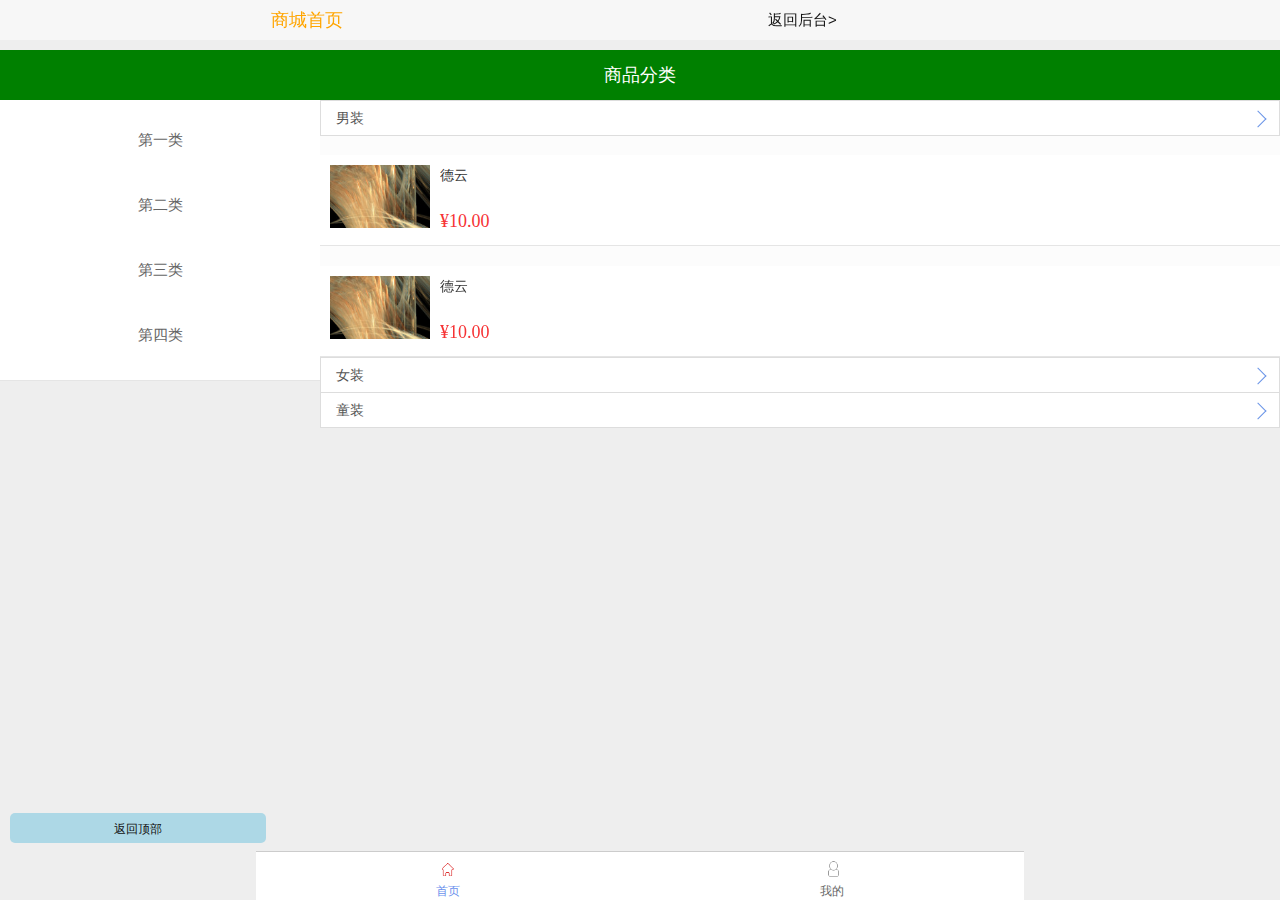
<file: index.html>
<!DOCTYPE html>
<html>
<head>
	<script charset="utf-8" src="js/jquery.min.js"></script>
	<script charset="utf-8" src="js/global.js"></script>
	<script charset="utf-8" src="js/bootstrap.min.js"></script>
	<script charset="utf-8" src="js/template.js"></script>

	<link rel="stylesheet" href="css/bootstrap.css">
	<link rel="stylesheet" href="css/style.css">
	<link rel="stylesheet" href="css/member.css">
	<link rel="stylesheet" href="css/order3.css">
	<link rel="stylesheet" type="text/css" href="css/main.css">
	<meta http-equiv="content-type" content="text/html; charset=UTF-8">
	<meta charset="utf-8">
	<meta http-equiv="X-UA-Compatible" content="IE=edge">
	<meta content="yes" name="apple-mobile-web-app-capable">
	<meta content="yes" name="apple-touch-fullscreen">
	<meta content="telephone=no" name="format-detection">
	<meta content="black" name="apple-mobile-web-app-status-bar-style">
	<meta name="viewport" content="width=device-width, minimum-scale=1, maximum-scale=1;user-scalable=no;">
	<title>首页</title>
</head>
<body>
	<header class="head">
		<div class="container">
			<div class="row">
				<div class="col-xs-5 col-xs-offset-0">
					<p class="logo">商城首页</p>
				</div>
				<div class="col-xs-4 col-xs-offset-3">
					<a href="javascript:void(0);" class="back">返回后台&gt;</a>
				</div>
			</div>
		</div>
	</header>

	<section class="content row ">
		<div class="content_title">
			商品分类
		</div>
		<div class="category col-xs-3">
			<a href="javascript:void(0);" class="category-item col-xs-12" name="list1" onClick="showlist(this)">
				<h4>第一类</h4>
			</a>
			<a href="javascript:void(0);" class="category-item col-xs-12" name="list2" onClick="showlist(this)">
				<h4>第二类</h4>
			</a>
			<a href="javascript:void(0);"  class="category-item col-xs-12" name="list3" onClick="showlist(this)">
				<h4>第三类</h4>
			</a>
			<a href="javascript:void(0);"  class="category-item col-xs-12" name="list4" onClick="showlist(this)">
				<h4>第四类</h4>
			</a>
		</div>

		<div class="category_list active col-xs-9" id="list1">
			<div class="item-list" id="container">
				<a href="#man1" class="list-group-item collapsed tip" data-toggle="collapse">男装</a>
				<div class="list-item row collapse in" id="man1">
					<a href="views.html">
						<div class="hproduct clearfix" style="background:#fff;border-top:0px;">
							<div class="p-pic"><img style="max-height:100px;margin:auto;" class="img-responsive" src="img/ffb9f5ad-27c7-44e0-8a48-634a71872dfb.png"></div>
							<div class="p-info">
								<p class="p-title">德云</p>
								<p class="p-origin"><em class="price">¥10.00</em></p>
							</div>
						</div>
					</a>
					<a href="views.html">
						<div class="hproduct clearfix" style="background:#fff;border-top:0px;">
							<div class="p-pic"><img style="max-height:100px;margin:auto;" class="img-responsive" src="img/ffb9f5ad-27c7-44e0-8a48-634a71872dfb.png"></div>
							<div class="p-info">
								<p class="p-title">德云</p>
								<p class="p-origin"><em class="price">¥10.00</em></p>
							</div>
						</div>
					</a>
				</div>
			</div>
			<div class="item-list" id="container">
				<a href="#woman1" class="list-group-item collapsed tip"data-toggle="collapse">女装</a>
				<div class="list-item row collapse" id="woman1">
					<a href="views.html">
						<div class="hproduct clearfix" style="background:#fff;border-top:0px;">
							<div class="p-pic"><img style="max-height:100px;margin:auto;" class="img-responsive" src="img/f3e8ccfb-2827-43ad-80a4-b59d3a2d406d.jpg"></div>
							<div class="p-info">
								<p class="p-title">四喜丸子</p>
								<p class="p-origin"><em class="price">¥10.00</em></p>
							</div>
						</div>
					</a>
					<a href="views.html">
						<div class="hproduct clearfix" style="background:#fff;border-top:0px;">
							<div class="p-pic"><img style="max-height:100px;margin:auto;" class="img-responsive" src="img/f3e8ccfb-2827-43ad-80a4-b59d3a2d406d.jpg"></div>
							<div class="p-info">
								<p class="p-title">四喜丸子</p>
								<p class="p-origin"><em class="price">¥10.00</em></p>
							</div>
						</div>
					</a>
				</div>
			</div>
			<div class="item-list" id="container">
				<a href="#children1" class="list-group-item collapsed tip" data-toggle="collapse">童装</a>
				<div class="list-item row collapse" id="children1">
					<a href="views.html">
						<div class="hproduct clearfix" style="background:#fff;border-top:0px;">
							<div class="p-pic"><img style="max-height:100px;margin:auto;" class="img-responsive" src="img/1787bd1d-9381-402b-b98e-97ceeddf7692.jpg"></div>
							<div class="p-info">
								<p class="p-title">艾吉贝2015新款多层收纳真皮单肩斜挎包女包头层牛皮斜跨小包包女 </p>
								<p class="p-origin"><em class="price">¥179.00</em></p>
							</div>
						</div>
					</a><a href="views.html">
					<div class="hproduct clearfix" style="background:#fff;border-top:0px;">
						<div class="p-pic"><img style="max-height:100px;margin:auto;" class="img-responsive" src="img/1787bd1d-9381-402b-b98e-97ceeddf7692.jpg"></div>
						<div class="p-info">
							<p class="p-title">艾吉贝2015新款多层收纳真皮单肩斜挎包女包头层牛皮斜跨小包包女 </p>
							<p class="p-origin"><em class="price">¥179.00</em></p>
						</div>
					</div>
				</a>
			</div>
		</div>
	</div>
	<div class="category_list col-xs-9" id="list2">
		<div class="item-list" id="container">
			<a href="#children2" class="list-group-item collapsed tip" data-toggle="collapse">童装</a>
			<div class="list-item collapse in row" id="children2">
				<a href="views.html">
					<div class="hproduct clearfix" style="background:#fff;border-top:0px;">
						<div class="p-pic"><img style="max-height:100px;margin:auto;" class="img-responsive" src="img/1787bd1d-9381-402b-b98e-97ceeddf7692.jpg"></div>
						<div class="p-info">
							<p class="p-title">艾吉贝2015新款多层收纳真皮单肩斜挎包女包头层牛皮斜跨小包包女 </p>
							<p class="p-origin"><em class="price">¥179.00</em></p>
						</div>
					</div>
				</a>
				<a href="views.html">
					<div class="hproduct clearfix" style="background:#fff;border-top:0px;">
						<div class="p-pic"><img style="max-height:100px;margin:auto;" class="img-responsive" src="img/1787bd1d-9381-402b-b98e-97ceeddf7692.jpg"></div>
						<div class="p-info">
							<p class="p-title">艾吉贝2015新款多层收纳真皮单肩斜挎包女包头层牛皮斜跨小包包女 </p>
							<p class="p-origin"><em class="price">¥179.00</em></p>
						</div>
					</div>
				</a>
			</div>
		</div>
	</div>
	<div class="category_list col-xs-9" id="list3">
		<div class="item-list" id="container">
			<a href="#man2" class="list-group-item collapsed tip" data-toggle="collapse">男装</a>
			<div class="list-item row collapse in" id="man2">
				<a href="views.html">
					<div class="hproduct clearfix" style="background:#fff;border-top:0px;">
						<div class="p-pic"><img style="max-height:100px;margin:auto;" class="img-responsive" src="img/ffb9f5ad-27c7-44e0-8a48-634a71872dfb.png"></div>
						<div class="p-info">
							<p class="p-title">德云</p>
							<p class="p-origin"><em class="price">¥10.00</em></p>
						</div>
					</div>
				</a>
				<a href="views.html">
					<div class="hproduct clearfix" style="background:#fff;border-top:0px;">
						<div class="p-pic"><img style="max-height:100px;margin:auto;" class="img-responsive" src="img/ffb9f5ad-27c7-44e0-8a48-634a71872dfb.png"></div>
						<div class="p-info">
							<p class="p-title">德云</p>
							<p class="p-origin"><em class="price">¥10.00</em></p>
						</div>
					</div>
				</a>
			</div>
		</div>
	</div>
	<div class="category_list col-xs-9" id="list4">
		<div class="item-list" id="container">
			<a href="#woman2" class="list-group-item collapsed tip"data-toggle="collapse">女装</a>
			<div class="list-item row in collapse" id="woman2">
				<a href="views.html">
					<div class="hproduct clearfix" style="background:#fff;border-top:0px;">
						<div class="p-pic"><img style="max-height:100px;margin:auto;" class="img-responsive" src="img/f3e8ccfb-2827-43ad-80a4-b59d3a2d406d.jpg"></div>
						<div class="p-info">
							<p class="p-title">四喜丸子</p>
							<p class="p-origin"><em class="price">¥10.00</em></p>
						</div>
					</div>
				</a>
				<a href="views.html">
					<div class="hproduct clearfix" style="background:#fff;border-top:0px;">
						<div class="p-pic"><img style="max-height:100px;margin:auto;" class="img-responsive" src="img/f3e8ccfb-2827-43ad-80a4-b59d3a2d406d.jpg"></div>
						<div class="p-info">
							<p class="p-title">四喜丸子</p>
							<p class="p-origin"><em class="price">¥10.00</em></p>
						</div>
					</div>
				</a>
			</div>
		</div>
	</div>
</section>

<footer class="footer">
	<div class="back_top">
		<a href="javascript:scroll(0,0)" >返回顶部</a>
	</div>
	<div class="foot-con">
		<div class="foot-con_2">
			<a href="index.html" class="active" id="index">
				<i class="navIcon home"></i>
				<span class="text">首页</span>
			</a>
			<a href="userhome.html" id="userhome" >
				<i class="navIcon member"></i>
				<span class="text">我的</span>
			</a>
		</div>
	</div>
</footer>

<script type="text/javascript">
var showlist = function (o){
	$(".category_list").css("display","none")
	targetid = $(o).attr("name")
	$("#"+targetid).css('display','block')
}
</script>
</body>
</html>
</file>
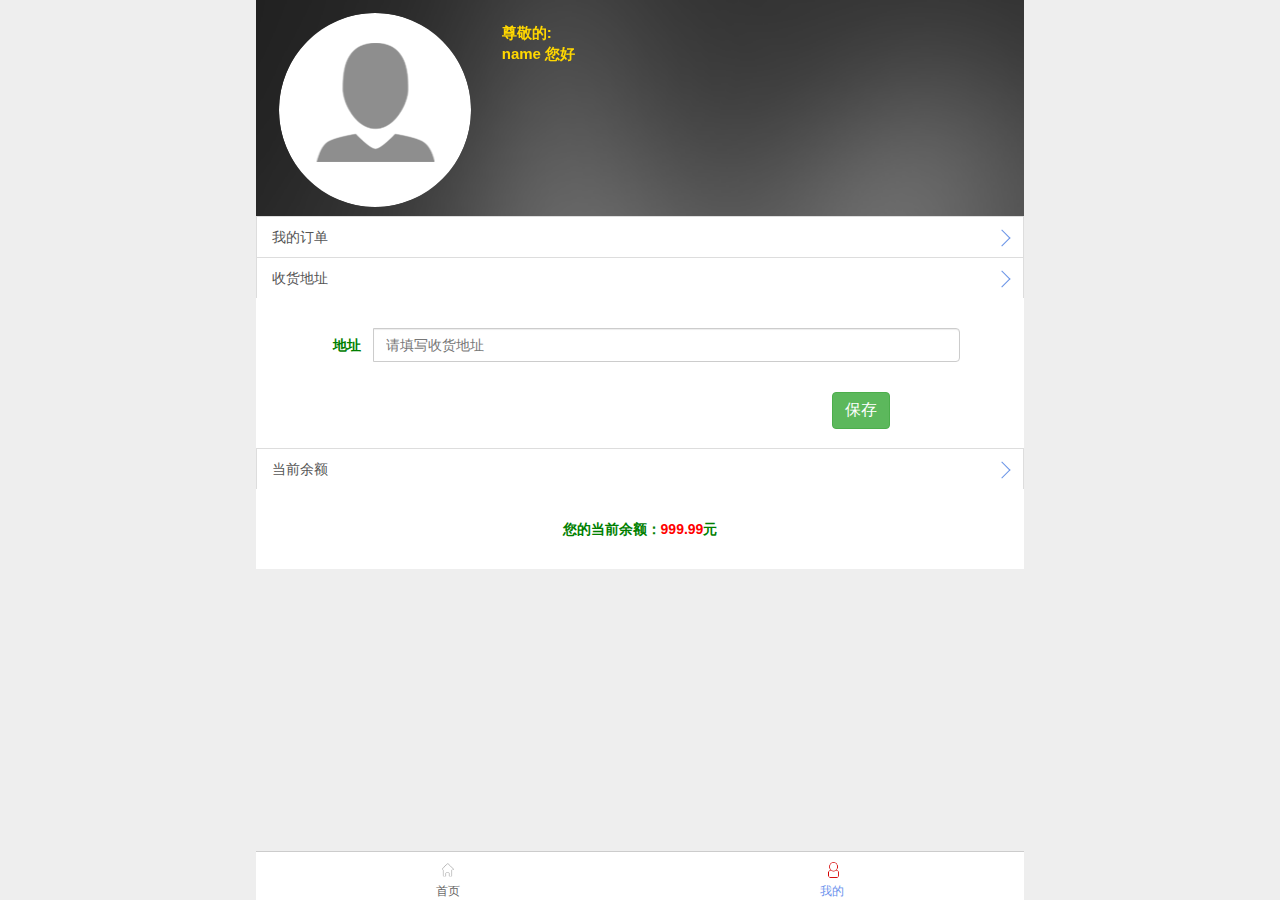
<file: userhome.html>
<!DOCTYPE html>
<html>
<head>
	<script charset="utf-8" src="js/jquery.min.js"></script>
	<script charset="utf-8" src="js/global.js"></script>
	<script charset="utf-8" src="js/bootstrap.min.js"></script>
	<script charset="utf-8" src="js/template.js"></script>

	<link rel="stylesheet" href="css/bootstrap.css">
	<link rel="stylesheet" href="css/style.css">
	<link rel="stylesheet" href="css/member.css">
	<link rel="stylesheet" href="css/order3.css">
	<link rel="stylesheet" type="text/css" href="css/main.css">
	<meta http-equiv="content-type" content="text/html; charset=UTF-8">
	<meta charset="utf-8">
	<meta http-equiv="X-UA-Compatible" content="IE=edge">
	<meta content="yes" name="apple-mobile-web-app-capable">
	<meta content="yes" name="apple-touch-fullscreen">
	<meta content="telephone=no" name="format-detection">
	<meta content="black" name="apple-mobile-web-app-status-bar-style">
	<meta name="viewport" content="width=device-width, minimum-scale=1, maximum-scale=1;user-scalable=no;">
	<title>会员中心</title>
	<script type="text/javascript">
	$(document).ready(function(){
		var attr = parseInt($(".member_m_pic_1").height());
		var attr3 = parseInt($(".member_m_z_1").height());
		var h = attr - attr3;
		var clientWidth=document.body.clientWidth;
		$(".member_mp_t_img img").css("width",clientWidth*0.3);
		$(".member_mp_t_img img").css("height",clientWidth*0.3);
		handleUserPic();
	});

	function handleUserPic(){
		var th = $(".member_m_pic").outerHeight(true);
		if(th<60){
			setTimeout("handleUserPic",500);
		}else{
			$(".member_m_pic .img-circle").css("height",th*0.9);
			$(".member_m_pic .img-circle").css("width",th*0.9);
		}

	}
	</script>
</head>
<body>
	<div class="maincontainer">
		<div class="container" style="max-width:768px;margin:0 auto;">
			<div class="row">
				<div href="javascript:void(0);">
					<div class="member_top member_top_1">
						<div class="member_top_bg"><img  src="images/member_bg.png"></div>
						<div class="member_m_pic member_m_pic_1">
							<img src="images/noavatar.png" height="143" width="143">
						</div>
						<div  class="member_m_z member_m_z_1">
							<span class="member_m_x">尊敬的:
								<p class="member_m_x">name 您好</p>
							</span>
						</div>
					</div>
				</div>

				<div class="list-group ">
					<a href="#history_buy" data-toggle="collapse" class="list-group-item tip collapsed">
							我的订单
					</a>
					<div id="history_buy" class=" collapse clearfix">
						<a href="views.html" class="history_item">
							<div class="hproduct clearfix container" style="background:#fff;border-top:0px;">
								<div class="p-pic">
									<img style="max-height:100px;margin:auto;" class="img-responsive" src="img/f3e8ccfb-2827-43ad-80a4-b59d3a2d406d.jpg">
								</div>
								<div class="p-info">
									<p class="p-title">四喜丸子</p>
									<p class="p-origin"><em class="price">¥10.00</em></p>
								</div>
							</div>
						</a>
					</div>
				</div>

				<div class="list-group">
					<a href="#address" class="list-group-item collapsed tip" data-toggle="collapse">
						收货地址
					</a>
					<form id="address" class="collapse in address_form">
						<div class="container address_input">
							<div class="row">
								<div class="input-group  col-xs-10 col-xs-offset-1">
									<span class="input-group-addon">地址</span>
									<input type="text" class="form-control" placeholder="请填写收货地址" />
								</div>
								<div class="input_button col-xs-2 col-xs-offset-9">
									<button type="submit" class="btn btn-success">保存</button>
								</div>
							</div>
						</div>
					</form>
				</div>

				<div class="list-group">
					<a href="#money" class="list-group-item collapsed tip" data-toggle="collapse">
						当前余额
					</a>
					<form id="money" class="collapse in address_form">
						<div class="container money_input">
							<div class="row">
								<div class="input-group  col-xs-10 col-xs-offset-1">
									<span>您的当前余额：</span>
									<span id="money">999.99</span>
									<span>元</span>
								</div>
							</div>
						</div>
					</form>
				</div>
			</div>
		</div>
		<footer class="footer">
			<div class="foot-con">
				<div class="foot-con_2">
					<a href="index.html"  id="index">
						<i class="navIcon home"></i>
						<span class="text">首页</span>
					</a>
					<a href="userhome.html"class="active"  id="userhome" >
						<i class="navIcon member"></i>
						<span class="text">我的</span>
					</a>
				</div>
			</div>
		</footer>
	</div>
</body>
</html>
</file>
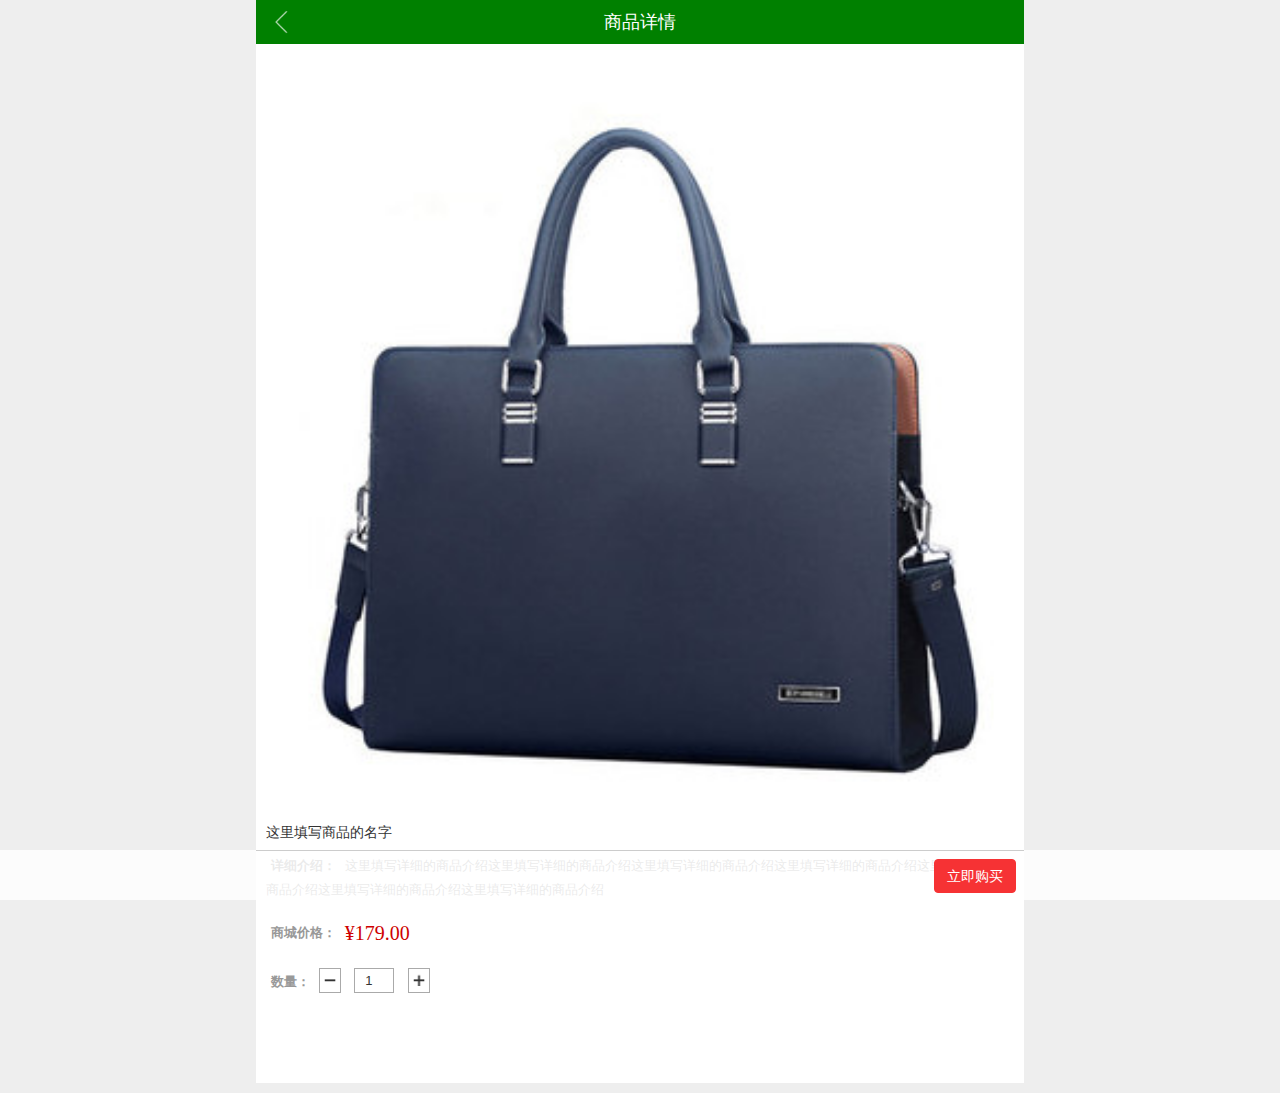
<file: views.html>
<!DOCTYPE html>
<html>
<head>
	<script charset="utf-8" src="js/jquery.min.js"></script>
	<script charset="utf-8" src="js/global.js"></script>
	<script charset="utf-8" src="js/bootstrap.min.js"></script>
	<script charset="utf-8" src="js/template.js"></script>

	<link rel="stylesheet" href="css/bootstrap.css">
	<link rel="stylesheet" href="css/style.css">
	<link rel="stylesheet" href="css/member.css">
	<link rel="stylesheet" href="css/order3.css">
	<link rel="stylesheet" type="text/css" href="css/main.css">
	<meta http-equiv="content-type" content="text/html; charset=UTF-8">
	<meta charset="utf-8">
	<meta http-equiv="X-UA-Compatible" content="IE=edge">
	<meta content="yes" name="apple-mobile-web-app-capable">
	<meta content="yes" name="apple-touch-fullscreen">
	<meta content="telephone=no" name="format-detection">
	<meta content="black" name="apple-mobile-web-app-status-bar-style">
	<meta name="viewport" content="width=device-width, minimum-scale=1, maximum-scale=1;user-scalable=no;">
	<title>物品详情</title>
	<link rel="stylesheet" href="css/productDetail.css">
	<script charset="utf-8" src="js/TouchSlide.js"></script>
	<script charset="utf-8" src="js/prodDetail.js"></script>
	<style type="text/css">
	.details_con li .tb-out-of-stock{
		border: 1px dashed #bbb;
		color:#bbb;
		cursor: not-allowed;
	}
	.no-selected{
		background: #ffe8e8 none repeat scroll 0 0;
		border: 2px solid #be0106;
		margin: -1px;
	}
	</style>
</head>

<body>

	<div class="fanhui_cou">
		<div class="fanhui_1"></div>
		<div class="fanhui_ding">顶部</div>
	</div>

	<header class="header">
		<div class="fix_nav">
			<div style="max-width:768px;margin:0 auto;background:#000;position: relative;">
				<a class="nav-left back-icon" href="javascript:history.back();">返回</a>
				<div class="tit">商品详情</div>
			</div>
		</div>
	</header>
	<div class="container">
		<div class="goods_pic">
			<img src="img/44cd1b3d-80e7-4e62-94db-ba53a273cfe4.jpg" width="100%" height="80%">
		</div>
		<div class="row gary-bg">
			<div class="white-bg p10 details_con">
				<h1 class="item-name" id="prodName">这里填写商品的名字</h1>
				<ul>
					<li>
						<label>详细介绍：</label>
						<span>
							这里填写详细的商品介绍这里填写详细的商品介绍这里填写详细的商品介绍这里填写详细的商品介绍这里填写详细的商品介绍这里填写详细的商品介绍这里填写详细的商品介绍
						</span>
					</li>
					<li>
						<label>商城价格：</label>
						<span class="price">¥<span class="price" id="prodCash">179.00</span></span>
					</li>
					<li>
						<label>数量：</label>
						<div class="count_div" style="height: 30px; width: 130px;">
							<a href="javascript:void(0);" class="minus" ></a>
							<input type="text" class="count" value="1" id="prodCount" readonly="readonly"/>
							<a href="javascript:void(0);" class="add" ></a>
						</div>
					</li>
				</ul>
			</div>
		</div>

		

		<div class="clear"></div>

		<footer class="footer">
			<div class="fixed-foot">
				<div class="fixed_inner">
					<div class="buy-btn-fix">
						<a class="btn btn-danger btn-buy" href="javascript:void(0);">立即购买</a>
						<a href="userhome.html" class=""></a>
					</div>
				</div>
			</div>
		</footer>

	</body>
	</html>
</file>
<file: css/style.css>
@charset "UTF-8";
*{-webkit-tap-highlight-color:transparent;outline:0}
html {-ms-text-size-adjust:100%;-webkit-text-size-adjust:100%;font-family:Helvetica,"STHeiti STXihei","Microsoft JhengHei","Microsoft YaHei",Tohoma,Arial;}
body{font-family: "Microsoft Yahei",Arial, Helvetica, sans-serif; font-size:14px; color:rgba(255,255,255,0.8);margin: 0px;-webkit-font-smoothing:antialiased;-webkit-text-size-adjust:100%;-ms-text-size-adjust:100%;-webkit-backface-visibility:hidden;zoom:1; background-color: #eee;}
ul,ol,li,dl,dt {list-style:none;margin:0;padding:0;border:0;background:none;outline:0;}
input{border: 1px solid #CCCCCC;}em{ font-style: normal;}
textarea{border: 1px solid #CCCCCC;}
input,textarea,button,button[type=submit]:focus,input[type=button]:focus,input[type=submit]:focus,input[type=button]::-moz-focus-inner{ outline:none;}
input::-moz-focus-inner,button::-moz-focus-inner { border: 0; }
img{padding:0;margin:0; border:0}
img a{padding:0;margin:0; border:0}
img a:hover{padding:0;margin:0; border:0}
hr { width:100%; color:#CCCCCC; height:1px; size:1; noshade:noshade;}
a {border-bottom-color: #cccccc;border-bottom-style: none; color: #666;text-decoration: none;font-family: "Microsoft Yahei",Arial, Helvetica, sans-serif;outline:none;}
a:hover {color: #656565;text-shadow: 0px 0px;text-decoration: none;}
select{width:60px; color: #666666; font-size: 12px; width:170px; }
ul,li{ list-style-type:none;}
h1, h2, h3{font-family: "Microsoft Yahei",Arial, Helvetica, sans-serif;}
.fl{ float:left;}
.fr{ float:right;}
.tal{ text-align:left;}
.tac{ text-align:center;}
.tar{ text-align:right;}
.mt0{ margin-top:0px;}
.mt5{ margin-top:5px;}
.mt10{ margin-top:10px;}
.mb0{ margin-bottom:0px;}
.mb5{ margin-bottom:5px;}
.mb10{ margin-bottom:10px;}
.mb50{ margin-bottom:50px;}
.ml5{ margin-left:5px;}
.ml10{ margin-left:10px;}
.mr5{ margin-right:5px;}
.mr10{ margin-right:10px;}
.pl0{ padding-left:0px;}
.pr0{ padding-right:0px;}
.pt0{ padding-top:0px;}
.pb0{ padding-bottom:0px;}
.p0{ padding:0px;}
.p5{ padding:5px;}
.p10{ padding:10px;}
.red{color:#f63234;}
.black{color:#333;}
.gary{color:#999;}
.gary2{color:#666;}
.white{color:#fff;}
.black_shadow{ text-shadow: 1px 1px 2px #333333; }
.h25{height:25px!important; line-height:25px !important;}
.f22{font-size:22px;}
.f12{font-size:12px;}
.list-group-item:first-child{border-top-left-radius:0;border-top-right-radius:0}
.list-group-item:last-child{margin-bottom:0;border-bottom-right-radius:0;border-bottom-left-radius:0}
.white-bg{background:#fff;}
.gary-bg{background:#eee;}
.white-bg_2{max-width:768px;width:100%; margin:0 auto;height: 45px;background:#fff;}
/*itemdetail*/
/* Customize container */
@media (min-width: 760px) {
  .container {
    max-width: 768px!important;position: relative;/*background:#fff;*/
  }
}

.container-narrow > hr {
  margin: 30px 0;
}
.header{height:44px;position: relative;}
.fix_nav{height:44px; line-height: 44px;top:0; left: 0; width: 100%; z-index:99;/* position: fixed; */}

.member_mp_img{position: absolute;width: 35px;top: 10px;right:10px;height: 44px;}
.member_mp_img img{width:35px;}

.nav_inner{max-width:768px;margin:0 auto;background:#000000; position: relative;}
.navbar-search{height: 100%; top:0; position: absolute; width: auto !important;}
.left-search{padding-right: 0;left:5px;right: 55px;}
.right-search{padding-right: 0;right:5px;left: 55px;}
.left-search .form-control{background:#fff url(../images/search.jpg) no-repeat 5px center; background-size: 25px;padding-left: 30px;margin-top:5px;}
.right-search .form-control{background:#fff url(../images/search.jpg) no-repeat right center; background-size: 25px; margin-top:5px;}
.nav-left,.nav-right{width:42px; height:34px; position:absolute; top:5px; display:block; overflow:hidden; text-indent:-999px;border-radius: 5px;}
.nav-left{left:5px;}
.nav-right{right:5px;text-align: center;}
.tit{color: #fff;/* font-size: 18px; */font-weight: normal;height: 100%; text-align: center;font-size:18px;}
.fixed-foot{background-color: rgba(255,255,255,0.8); height: 50px; z-index: 999; position: fixed; bottom: 0;left: 0; right: 0;width:100%; }
.fixed_inner{margin:0 auto;position: relative;background:#fff;border-top:1px solid #ccc; max-width: 768px;}
.footer{height: 50px;}
.foot-con{width:100%;height:49px;position:fixed; z-index:100; right:0; bottom:0;}
.foot-con_2{margin:0 auto;max-width:768px;background:#fff;height: 50px;border-top:1px solid #ccc;}
.foot-con_2 a:active{color:#666;}
.foot-con_2 a:visited{color:#666;}
.foot-con a{display: block; width:25%; float:left; text-align:center; font-size: 12px; position:relative;}
.foot-con .navIcon{width: 28px; height: 28px; margin-top:3px; display: inline-block; background:url(../images/icon.png) no-repeat; background-size: 280px 90px;}
.foot-con .badge{background-color: #f15353; position: absolute;right:50%; margin-right:-32px; top: 2px;}
.foot-con .text{display:block; line-height: 1; margin-top: -3px;}
.foot-con .active .text{color:#6b92ed;}
.foot-con .home{background-position: 0 0;}
.foot-con .active .home{background-position: 0 -34px;}
.foot-con .sort{background-position: -33px 0;}
.foot-con .active .sort{background-position: -33px -34px;}
.foot-con .shop{background-position: -66px 0;}
.foot-con .active .shop{background-position: -66px -34px;}
.foot-con .member{background-position: -99px 0;}
.foot-con .active .member{background-position: -99px -34px;}

.btn-fav,.cart-wrap,.i-fav-active{width:55px; height: 50px; display:inline-block; text-align:center; position:relative;}
.add-num{background-color:#f63234; display:block; position:absolute; right:0; top:5px; width:15px; height:15px; line-height:15px; font-size:12px; border-radius:50%; color:#fff;}
.i-fav,.i-cart{display: block; width: 28px; height: 28px; margin:0 auto; background:url(../images/icon.png) no-repeat; background-size: 310px 100px;}
.i-fav{background-position:-150px -1px;}
.i-fav-active{background-position:-150px -38px!important;}
.i-cart{background-position: -76px -37px;}
.buy-btn-fix{padding:8px; position:absolute; right:0; top:0;}
.btn-cart{background-color: #6a94e7;border-color: #6a94e7;color: #fff;}
.btn-buy{background-color: #f63234;border-color: #f63234;color: #fff;}
.btn-buy-fail{background-color: #cccccc;border-color: #cccccc;color: #fff;}
.btn-buy-fail:HOVER {
    color: #fff;
}
.back-icon{background:url(../images/back_icon.png) no-repeat center; background-size: 24px; -webkit-background-size: 24px;}
.sort-icon{background:url(../images/sort_icon.png) no-repeat center; background-size: 24px; -webkit-background-size: 24px;}
.sort-icon_2{background:url(../images/sort_icon_2.png) no-repeat center;background-size:24px;-webkit-bakcground-size:24px;}

#slide{margin:0 auto; position:relative; overflow:hidden; }
#slide .hd{width:100%; height:11px;  position:absolute; z-index:1; bottom:10px; text-align:center;  }
#slide .hd ul li{font-size:0; display:inline-block; width:10px; height:10px; -webkit-border-radius:10px; -moz-border-radius:10px; border-radius:10px; background:#fff; margin:0 5px;  vertical-align:top; overflow:hidden;border: 1px solid red;}
#slide .hd ul .on{ background:#e9553b;}
#slide .bd{position:relative; z-index:0; }
#slide .bd li img{display: block; width:100%; background:url(../images/loading.gif) center center no-repeat;}
#slide .bd li a{ -webkit-tap-highlight-color:rgba(0, 0, 0, 0);}
.category{padding:10px 0; text-align:center; background:#fff; border-bottom:1px solid #e5e5e5;margin-bottom: 10px;}
.category img{width:75%;}
.category h4{margin:5px 0 0 0; font-size:12px;}
@media screen and (min-width: 767px){	
	.category h4{margin:5px 0 10px 0; font-size:16px;}
	.category img{width:50%;}
}
.category img{margin:0 auto;}
.tb_box{background:#fff; border-top:1px solid #e5e5e5; border-bottom:1px solid #e5e5e5; margin-bottom:10px;}
.tb_box .tab_tit{margin:0; padding:10px; font-size:20px; font-weight: normal; color:#333;}
.tb_box .tab_tit .more{float:right; font-size:14px; margin-top:3px; color:#6a91ee; position:relative; padding-right:13px;}
.tb_box .tab_tit .more:after{content:"";width:10px;height:10px;border-right:1px solid #6a91ee; border-bottom:1px solid #6a91ee;top:50%; right:5px;margin-top:-5px;position:absolute;-webkit-transform:rotate(-45deg);-moz-transform:rotate(-45deg); -ms-transform:rotate(-45deg);-o-transform:rotate(-45deg);transform:rotate(-45deg);}
.tb_box .tb_type{border-top:1px solid #e5e5e5; overflow:hidden;}
.tb_type .tb_pic{width:100%; display:block;}
.tb_type .th_link{border-bottom: 1px solid #dadada;border-width: 0 0 1px;float: right; width: 50%;}
.tb_floor{width:50%;float:left;border-right: 1px solid #dadada; margin-left:-1px;} 
.tb_type .tb_last{border-bottom:none;}
.tb_type_even .tb_floor{float:right; border-left: 1px solid #dadada; border-right:none;}
.tb_type_even .th_link{float:left;}
 
.sort-tit{border-top:1px solid #e5e5e5;border-bottom:1px solid #e5e5e5; padding:10px; color:#6a94e7; margin:0;background:#fff;}
.sort-arat{overflow:hidden; background:#fff;}
.sort-arat li{float:left;width:33.33333%;display:table;}
.sort-arat li a{display:table-cell;width:100%; line-height: 1.8; vertical-align:middle;text-align:center;border-right:1px solid #e5e5e5;border-bottom:1px solid #e5e5e5; height:100px;padding: 5% 0;}
.sort-arat li img{max-width:100px;width:100px; margin-bottom:5px;}
.brand-areat li a{width:auto; height:auto;}
.brand-areat li img{width:auto; margin:12% 0; max-width: 100px;width: 70%;}
.mod-filter{/* position: fixed; */width: 100%;left: 0;z-index:80;height: 45px;position: relative;}
.bb1{border-bottom:1px solid #eee;/* position: fixed; */}
.mod-filter li{width:25%; text-align:center; float:left;}
.mod-filter li a{display: block; height: 44px; line-height: 44px;}
.mod-filter li.active {border-bottom:1px solid #f1382f;}
.mod-filter li.active a{color:#f1382f;}
.icon_sort{background: url(../images/aim-sprites.png) no-repeat; background-size: 200px 200px;content: ""; display: inline-block; width: 8px; height: 10px;background-position: -170px -30px;margin-left: 4px;}
.icon_sort_down{background: url(../images/aim-sprites.png) no-repeat; background-size: 200px 200px;content: "";display: inline-block;width: 8px; height: 10px;background-position: -170px 0;margin-left: 4px;}
.icon_sort_up{background: url(../images/aim-sprites.png) no-repeat;background-size: 200px 200px;content: "";display: inline-block; width: 8px; height: 10px; background-position: -170px -15px;margin-left: 4px;}
.item-list{ /* padding-top: 43px; */}
.item-list a{display: block;background-color: #fff;}
.hproduct{padding: 10px; height: auto; min-height: 40px;position: relative;border-bottom: 1px solid #e5e5e5;}
.p-pic{float:left; width:100px;}
.p-info{ padding-left: 110px;width: 100%;}
.p-info .p-title{color: #333; height: 40px;line-height:20px;overflow: hidden;word-break: break-all; margin:0;}
.p-attr{color: #333;font-size: 12px;}
.p-origin{min-height: 28px; line-height: 28px;  margin:2px 0 0;}
.price{color: #f63234; font-style: normal; font-size:18px; margin-right:5px; vertical-align: top; font-family: "Helvetica Neue";}
.cx{margin:3px 5px; background:#00b4ff; color:#fff; display:inline-block; line-height:17px; padding:2px 5px; border-radius:4px;}
.old-price{color: #999; font-style: normal; font-size:14px;}
.buy-area{border-bottom:1px solid #e5e5e5; border-top:1px solid #e5e5e5;}
.buy-area .btn-share{background-color: #f63234; border-color: #f63234;}
.buy-area .btn-share .glyphicon{background:#fff; border-radius:50%; color:#f63234; padding:2px; font-size:10px; margin:1px 3px 0 0; float:left;}
.item-name{margin:0; color: #333;overflow: hidden;font-size: 14px;font-weight: 400;line-height: 20px;max-height: 40px;}
.goods-content{border-top:1px solid #e5e5e5; margin-top:20px;}
.goods-content .hd{height:40px; line-height:40px; padding:0 10px; border-bottom:1px solid #e5e5e5; position:relative;}
.goods-content .hd ul li{float:left; width:33.33%; color:#666; font-size:16px; text-align:center; cursor: pointer;}
.goods-content .hd ul .on{border-bottom:2px solid #f63234; color:#f63234; height:40px;}
.prop-area{padding:10px;}
.prop-area img{
	max-width:100%;
}
.prop-list > li{padding: 10px; border-bottom: 1px #ddd solid;display: -webkit-box; display: flex; height:40px;}
.prop-list > li > label { display: block;color: #999; width: 90px; height: 100%;overflow: hidden; margin-right:8px; font-size:14px; font-weight: normal;}
.prop-list > li > span {display: block; -webkit-box-flex: 1;flex: 1; text-overflow: ellipsis;white-space: nowrap;overflow: hidden; color: #666; }
.appraise li{padding: 10px;border-bottom: 1px solid #ddd;}
.appraise .user{display: inline-block; max-width: 8.2em; vertical-align: middle;  white-space: nowrap;overflow: hidden; text-overflow: ellipsis; color:#8a6d3b;}
.appraise .date{float: right;color: #999;margin-left: -60px;}
.appraise .app-cnt{line-height: 1.3; padding: 5px 0;word-break: break-all; color:#333;}
.appraise .app-sku{color: #999; font-size: 12px;}
.right-icon{font-size:16px; color:#739ae8; margin: 2px -3px 0 0; float:right;}
.address{background:#eefaff url(../images/address.png) no-repeat 5px center; background-size: 30px; -webkit-background-size: 30px; padding:13px 40px; display:block; position:relative;}
.address .right-icon{position:absolute; right:15px; top:50%; margin:-10px 0 0 0;}
.control-num{width:120px; float:right; margin:0;}
.control-num .btn{width:40px; border-color: #ccc; margin-top:-3px; font-size:16px; padding:4px 0;}
.p-close{background:#8b8b8b; color:#fff; display:inline-block; width:30px; height:30px; line-height:23px; text-align:center; border-radius:4px; font-size: 34px;padding-top:3px;}
.pay-point{line-height:50px; padding:0 10px;}

.icheck input[type="checkbox"],.icheck input[type="radio"] {display: none;}
.icheck label{margin-bottom:0;}
.icheck input[type="checkbox"] + label span,
.icheck input[type="radio"] + label span {display:inline-block;width:30px;height:30px;position: relative;top: -5px;float:left; cursor:pointer; background:url(../images/icon.png) no-repeat; background-size: 300px 95px;}
.icheck input[type="checkbox"] + label span{background-position:-252px 0px;}
.icheck input[type="radio"] + label span{background-position:-253px -35px;}
.icheck input[type="checkbox"]:checked + label span{background-position:-216px 0px;}
.icheck input[type="radio"]:checked + label span{background-position:-217px -35px;}

.sort-tab{border-bottom: 1px solid #e5e5e5; border-top: 1px solid #e5e5e5;height: 40px;line-height: 40px; overflow:hidden;}
.sort-tab li{float:left; width:50%; color:#666; font-size:16px; text-align:center; cursor: pointer;}
.sort-tab li.on{border-bottom:2px solid #f63234; color:#f63234; height:38px;}
.search-list{padding:10px 0 0; margin:0 auto;}
.search-list a,.search-list span{margin-left:1.3%; width:31%; margin-bottom:10px;}
.z-up-ewm{ width:100%; background: url(/misc/images/ewm-bg.jpg) 0 0 repeat-x; -webkit-background-size:100% 130px; background-size:100% 130px; -o-background-size:100% 130px; position:relative;}
.z-up-ewm .z-up-ewm-img{ width:100%; height:130px; background: url(/misc/images/ewm-pic-bg.jpg) center 0 no-repeat; -webkit-background-size:auto 130px; background-size:auto 130px; -o-background-size:auto 130px;}
.z-up-ewm .z-up-ewm-text{ text-align:center; position:absolute; left:51%; top:50%; margin-top:-13%;}
.z-up-ewm .z-up-ewm-text p{ font-size:15px; margin:0;line-height:28px;color:#fff;}
.z-up-ewm .z-up-ewm-pic img{height:110px;}
.z-up-ewm .z-up-ewm-pic{ position:absolute; top:8%; left:11%; width:89%;}


.c-float-popWrap{
    width:220px;
    border-radius:2px;
    z-index:9999;
    position:absolute;
    overflow:hidden
}
.c-float-popWrap .c-float-modePop{
    background-color:rgba(51,51,51,0.9);
    border-radius:2px;
    padding:15px
}
.c-float-popWrap .c-float-modePop .warnMsg{
    padding:0;
    font-size:14px
}
.c-float-popWrap .c-float-modePop .content{
    margin-top:10px
}
.c-float-popWrap .c-float-modePop .doBtn{
    width:190px;
    margin-top:10px
}
.c-float-popWrap .c-float-modePop button{
    width:80px;
    height:30px;
    line-height:30px;
    color:#444;
    font-size:14px;
    background:-webkit-gradient(linear,left top,left bottom,color-stop(0%,#eee),color-stop(100%,#999));
    border:0;
    border-radius:2px;
    padding:0;
    margin:10px 5px 0
}
.c-float-popWrap.hide{
    display:none;
    -webkit-box-shadow:none
}
.c-float-popWrap.show{
    display:block;
    -webkit-box-shadow:0 0 2px 2px rgba(0,0,0,0.3)
}
.c-float-popWrap.msgMode .c-float-modePop .content,.c-float-popWrap.msgMode .c-float-modePop .doBtn{
    display:none
}
.c-float-popWrap.alertMode .c-float-modePop .content{
    display:none
}
.c-float-popWrap.alertMode .c-float-modePop .doBtn .cancel{
    display:none
}
.c-float-popWrap.confirmMode .c-float-modePop .content,.c-float-popWrap.confirmMode .c-float-modePop .doBtn{
    display:block
}
.c-float-impWarn{
    background-color:rgba(215,23,23,0.9);
    display:block;
    text-align:center;
    padding:10px 10px 10px 10px;
    color:#fff
}
.c-float-modePop{
    text-align:center;
    background-color:rgba(23,23,23,0.9)
}
.c-float-modePop .warnMsg{
    padding:10px 10px 10px 10px;
    color:#fff
}
.ui-body-a, .ui-overlay-a {
border: 1px solid #444;
background: #222;
color: #fff;
text-shadow: 0 1px 0 #111;
font-weight: 400;
border-radius:6px;
background-image: -webkit-gradient(linear,left top,left bottom,from(#444),to(#222));
background-image: -webkit-linear-gradient(#444,#222);
background-image: -moz-linear-gradient(#444,#222);
background-image: -ms-linear-gradient(#444,#222);
background-image: -o-linear-gradient(#444,#222);
background-image: linear-gradient(#444,#222);
}
.ui-loader-verbose {
width: 200px;
filter: Alpha(Opacity=88);
opacity: .88;
box-shadow: 0 1px 1px -1px #fff;
height: auto;
margin-left: -110px;
margin-top: -43px;
padding: 10px;
}
.ui-loading .ui-loader{
    display:block
}
.ui-loader{
    display:block;
    z-index:9999999;
    position:fixed;
    top:50%;
    left:50%;
    border:0
}
.ui-icon-loading{
    background:url(../images/ajax-loader.gif);
    background-size:46px 46px
}
.ui-loader-default{
    background:0;
    filter:Alpha(Opacity=18);
    opacity:.18;
    width:46px;
    height:46px;
    margin-left:-23px;
    margin-top:-23px
}
.ui-loader-verbose{
    width:200px;
    filter:Alpha(Opacity=88);
    opacity:.88;
    box-shadow:0 1px 1px -1px #fff;
    height:auto;
    margin-left:-110px;
    margin-top:-43px;
    padding:5px
}
.ui-loader-default h1{
    font-size:0;
    width:0;
    height:0;
    overflow:hidden
}
.ui-loader-verbose h1{
    font-size:13px;
    margin:0;
    text-align:center;
    font-weight:100;
}
.ui-loader .ui-icon{
    background-color:#000;
    display:block;
    margin:0;
    width:44px;
    height:44px;
    padding:1px;
    -webkit-border-radius:36px;
    border-radius:36px
}
.ui-loader-verbose .ui-icon{
    margin:0 auto 5px;
    filter:Alpha(Opacity=75);
    opacity:.75
}
.ui-loader-textonly{
    padding:15px;
    margin-left:-115px
}
.ui-loader-fakefix{
    position:absolute
}

.img-responsive{line-height: 32px;}

/* foot_index */
.foot_index{max-width:768px;margin:0 auto;width:100%;height:60px;background:#f9f9f9;text-align: center;font-size: 12px;padding-top: 10px;}
.foot_index_tit{padding-bottom:5px;}

/* 红包管理 */
.mem_red_cou{overflow:hidden;max-width:768px;width:100%;margin:0 auto;font-size: 12px;}
.mem_red_top{height:40px;line-height:40px;border-bottom:1px solid #eee;color: #000;text-align: center;background:#fff;}
.mem_red_top_l{width:50%;height: 40px;}
.mem_red_top_l span{color:#f63234;font-size: 18px;}
.mem_red_top_r{width:50%;height: 40px;}
.mem_red_top_r span{color:#f63234;font-size: 18px;}
.mem_red_t_top{overflow: hidden;width: 100%;background:#fff;}
.mem_red_t_top_num{width:25%;text-align: center; border-right: 1px solid #eee;margin:8px 0;}
.mem_red_t_top_num_t{color:#f63234;}
.mem_red_t_top_num_t span{font-weight: bold;}
.mem_red_t_top_num_r{background:url(../images/red_bg.png) no-repeat;width:60px;height:24px;padding-top:5px;color:#fff;margin: 0 auto;font-size: 10px;}
.mem_red_t_top_num_r_2{background:url(../images/red_bg_1.png) no-repeat;width:60px;height:24px;padding-top:5px;color:#fff;margin: 0 auto;font-size: 10px;}
.mem_red_t_top_num_r img{width: 100%;}
.mem_red_num_r_tit{}
.mem_red_t_top_num_y{}
.mem_red_t_top_num_y span{color:#f63234;}

.mem_red_bot_cou{padding: 10px;}
.mem_red_bot_num{background:#fff;position: relative;overflow: hidden;margin-bottom: 6px;}
.m{padding-bottom: 3.15%;}
.m img{width:100%;position: absolute;top:0px;}
.mem_red_bot_n_t{color:#34abff;}
.mem_red_bot_n_t_1{color:#4fb304;}
.mem_red_bot_n_t_2{color:#ccc;}
.mem_red_bot_n_t_3{color:#ffb0b1;}

.mem_red_bot_n_t{overflow: hidden;*padding-top: 2%;height:60px;padding-top: 3px;}
.m1{font-size: 20px;text-align: center;width: 37%;line-height: 57px;}

.m15_img{position: absolute;left: 5px;height: 20px;width: 20px; z-index: 9;top: 15%;}
.m15_img img{width: 20px;}
.m16_img{position: absolute;right: 5px;height: 20px;width: 20px; z-index: 9;top: 5px;}
.m16_img img{width: 20px;}

.m2{font-size: 35px;}
.red_top_r{padding-top:10px;width: 40%;}
.red_top_r1{font-size: 14px;overflow: hidden;text-overflow: ellipsis;white-space: nowrap;width:100%;}
.red_top_r2{font-size: 10px;overflow: hidden;text-overflow: ellipsis;white-space: nowrap;width:100%;}
.m5{height: 30px;line-height: 30px;border-top: 1px dashed #eee;margin:0px 6px;color:#999;font-size:12px;}
.m6{color:#d9d9d9;}
.m7_cou{width:46px;height:46px;border:1px solid #ccc;float: right;border-radius: 50%;margin: 3px 10px 0px 0px;}
.m7{width: 40px;height: 40px;line-height: 40px;text-align: center; font-size: 10px;color: #fff;border-radius: 50%;background:#ccc;margin: 2px 2px;}
.use{border:1px solid #9cd2be;}
.use_1{border:1px solid #34abff;}
.use_3{border:1px solid #ffb0b1;}
.use_bg{background:#9cd2be;}
.use_bg_1{background:#34abff;}
.use_bg_3{background:#ffb0b1;}
.m5_lef{width: 36%;text-align: center;}
.m5_rig{width:64%;}
.mem_red_add_img{position: absolute;right: 10px;top:-1px;}
.mem_red_add_img img{width: 40px;}

/* 添加红包 */
.mem_red_add_cou{}
.red_add_num{height:45px;line-height:45px;background:#fff;padding:0px 10px;color:#666;position: relative;border-bottom: 1px solid #eee;}
.red_add_num_tit{}
.red_add_num_i{ padding-right: 5px;color: #999;width: 70%;padding-left: 10px;}
.red_add_num_i input{border:none;height: 40px;line-height: 40px;width: 93%;text-align: right;}
.red_add_num_img{transform: rotate(135deg);border-left: 1px solid #6a94e7;border-top: 1px solid #6a94e7;height: 12px;width: 12px;content: "";position: absolute;right: 10px;top: 17px;-ms-transform:rotate(135deg);-moz-transform:rotate(135deg);-webkit-transform:rotate(135deg); }
.red_m10_cou{overflow:hidden;position: relative;}
.red_m10_top{height: 45px;line-height: 45px;padding:0px 10px;color:#666;position: relative;border-bottom: 1px solid #eee;background:#fff;}
.red_m10_tit{}
.red_m10_tit_1{font-size: 10px;color:#a2bcf0;padding-left: 10px;}
.red_m10_bg{background:url(../images/icon.png) no-repeat scroll 0 0 / 300px 95px;height: 30px;width: 30px;position: absolute;right: 10px;top: 7px;}
.red_m10_bg_1{background-position:-253px 0;}
.red_m10_bg_2{background-position:-216px 0;}
.red_add_cou{}
.red_add_m1{height:45px;line-height:45px;float:right;position: relative;padding-right: 30px;color: #f63234;width: 100%; text-align: right;display:none;border-bottom: 1px solid #eee;background:#fff;}
.list-group-item_3{border-top:none;}

/* 选择商品 */
.red_m5_add{height: 55px;border-bottom: 1px solid #eee;padding-top: 10px;background:#fff;}
.red_m5_add_tit{width: 77%;padding-left: 10px;}
.red_m5_add_tit input{width: 100%;height: 35px; border-radius: 5px;padding-left:10px;color: #000;font-weight:bold;}
.red_m5_add_sou{height: 35px;line-height: 35px; width: 60px;text-align: center;border-radius: 5px;background:red;color:#fff;margin-right: 5px;margin-left: 5px;cursor: pointer;}
.m11{background:url(../images/icon.png) no-repeat scroll 0 0 / 300px 95px;width: 30px;height: 30px;position: absolute;top: 50px;right: 10px;}
.m12{background-position: -253px 0;}
.m13{background-position:-216px 0;}
.m11 input{ position: absolute; height:100%;width: 100%;margin:0px;opacity: 0;}
.m15_bot_cou{height: 50px;line-height: 50px;max-width: 768px;width: 100%;z-index: 10000;position: fixed;bottom: 0;z-index: 10000;background:#fff;border-top: 1px solid #eee;}
.m15_bot_lef{width: 80px;height: 50px;}
.m15_bot_lef input{width:100px;height:100%;position: absolute;z-index: 100000;bottom: 0;margin:0px;opacity: 0;-webkit-column-width:100%;}
.m15_bot_lef_bg{background:url(../images/icon.png) no-repeat scroll 0 0 / 300px 95px;width: 30px;height: 30px;position: absolute;left: 10px;top: 11px;}
.m15_bot_lef_bg_1{background-position:-253px 0;}
.m15_bot_lef_bg_2{background-position:-216px 0;}
.m15_bot_lef_tit{padding-left: 45px;}
.m15_bot_cen{padding-right: 15px;font-size: 10px;color:#666;}
.m15_bot_cen span{color: red;font-size: 16px;}
.m15_bot_rig{height:35px;line-height:35px;width:80px;background:red;text-align: center;border-radius: 5px;color:#fff;margin-top: 8px;margin-right: 10px;}

/* 红包明细 */
.mem_red_cou_1{color:#666;}
.red_add_img{position:absolute;right: 10px;top:-1px;}
.red_add_img img{width: 30px;}
.red_det_top{height:35px;line-height:35px;background:#fff;font-size: 14px;}
.red_det_top_l{width:33.3%;text-align:center;}
.red_det_top_5{color:#f63234;border-bottom:1px solid #f63234;}
.red_det_top_c{width:33.3%;text-align:center;}
.red_det_top_r{width:33.3%;text-align:center;}
.red_det_mon_cou{height: 44px;line-height: 44px;color: #333;}
.red_det_mon_g{width: 44%;text-align: center;}
.red_det_mon_g span{color:#f63234;font-size: 16px;}
.red_det_mon_z{width: 56%;text-align: left;}
.red_det_mon_z span{color:#f63234;font-size: 16px;}
.det_num{height: 30px; line-height: 30px;background:#fff;border-bottom: 1px solid #eee;}
.det_num_1{color:#000;font-weight:bold;}
.det_num_2{background:none;}
.det_num_k{width:40%;padding:0px 10px;text-overflow: ellipsis;overflow: hidden; height: 30px;}
.det_num_j{width:20%;}
.det_num_j_1{ color: #f63234;text-overflow: ellipsis;overflow: hidden;height: 30px;}
.det_num_f{width:20%;}
.det_num_z{width:20%;padding-left: 15px;}

/* 红包明细，未使用 */
.det_num_k_2{width:50%;padding:0px 10px;text-overflow: ellipsis;overflow: hidden;height: 30px;}
.det_num_j_2{width:25%;padding-right: 10px;height: 30px;}
.det_num_j_3{color: #f63234;text-overflow: ellipsis;overflow: hidden;}
.det_num_f_2{width:25%;}

/* 红包详情 */
.red_det_bot_cou{overflow:hidden;padding: 0 17px;}
.red_det_bot_tit{line-height: 20px;color: #666;}
.red_det_bot_m1{height: 40px;line-height: 40px; margin:25px auto 0;text-align: center;width: 100%;border-radius: 3px;color: #fff;background:#55bc3a;font-size: 14px;}
.red_det_bot_m2{background:#3ab1bc;margin-top:10px;}
.red_det_bot_m2{}
.red_det_bot_m3{overflow: hidden;padding-top: 20px;}
.red_det_bot_m3_x{background:#6a94e7;height:30px;line-height:30px;width:90px;text-align:center;color:#fff;border-radius: 3px;float: right;margin-right: 5px;}
.red_det_bot_m3_s{margin-left: 5px;background:#f63234;float: left;}
.red_det_bot_m4{overflow: hidden;color:#333;padding-top: 30px;}
.red_det_bot_m4_s{text-align: center;width: 50%;}
.red_det_bot_m4_s span{color:#f63234;font-size: 16px;}
.red_det_bot_m4_y{width: 50%;text-align: center;}
.red_det_bot_m4_y span{color:#f63234;font-size: 16px;}
.red_det_bot_m5{text-align: center;padding-top: 30px;color:#f63234;font-size: 13px;}

/* 红包派发 */
.dis_cou{height: 40px;line-height: 40px;background:#fff;position: relative;border-bottom: 1px solid #eee;}
.dis_cou_1{height:30px;line-height:30px;font-weight: bold;color: #000;background:none;}
.dis_cou_2{background:none;}
.dis_cou_k{width:50%;padding:0px 10px;overflow: hidden;text-overflow: ellipsis;white-space: nowrap;}
.dis_cou_z{width:35%;}
.dis_cou_x{width:15%;}
.dis_cou_x_1{background:url(../images/icon.png) no-repeat scroll 0 0 / 300px 95px;height: 30px;position: absolute;right: 6%;top: 5px;width: 30px}
.dis_cou_x_2{background-position: -253px 0;}
.dis_cou_x_3{background-position:-216px 0;}

.dis_cou_x input{width:100%;margin:0px;height: 100%;opacity: 0;}

/* 上下居中状态 */
.suc_cou{width:100%;max-width:768px;margin:0 auto;font-size: 12px;overflow: hidden;}
.suc_cou_img{width: 120px;margin: 0 auto;}
.suc_cou_img img{width:100%;}
.suc_cou_tit{text-align: center; padding-top: 20px;color:#f63234;font-size: 16px;}
.suc_cou_tit_1{text-align: center;color: #999;padding-top: 5px;}
.suc_cou_f_cou{overflow: hidden;margin: 0 auto;padding-top:50px;}
.suc_cou_f_cou_f{padding:10px 30px;text-align:center;background:#6a94e7;color:#fff;border-radius: 3px;}
.suc_cou_f_cou_s{width:100px;height:35px;line-height:35px;text-align:center;background:#f63234;color:#fff;border-radius: 3px;}

/* 模态框（Modal） */
.member_tc_top{background:#666666;color:#fff;text-align: center;}
.member_tc_xx{height: 33px;width:33px;margin-top:-6px!important;font-size: 34px;color:#fff;font-weight: normal;opacity: 1;}
.member_tc_bot{text-align:center;}
.btn-default_2{padding: 10px 30px;background:#6d92ed;color:#fff;border:none;}
.btn-primary_2{padding: 10px 30px;background:#f1362d;color:#fff;border:none;}
.required_3{height: 40px;width: 100%;padding-left: 10px;border-radius: 5px;-webkit-appearance:none;}
.required_5{padding-bottom:5px;}
.send_code_3{float:right;margin-top:7px;border-radius: 5px;height: 30px;background:#f58863;color:#fff;line-height:26px;}
.required_2{height: 40px;width: 50%;padding-left: 10px;float:left;border-radius: 5px;-webkit-appearance:none;}
.member_xinxi_ma{width:100%;height:40px;padding-left: 10px; border-radius: 5px;-webkit-appearance:none;}

.member_xg_cou{position: relative;overflow: hidden;font-size: 16px;line-height:45px;}
.member_xg_x{float: left;width:33%;text-align: center;height: 45px;}
.member_xg_x_1{width:30%;float:left;text-align: center;}
.member_xg_x_s{width:30px;text-align: right;width: 50%;float:left;display:none;}
.member_xg_x_s img{width:35px;}
.member_xg_x_x{width:30px;text-align: right;width: 50%;float:left;}
.member_xg_x_x img{width:35px;}

.member_mp_t_img{margin: 0 auto;text-align: center;width: 100%;height: 100%;}
.member_mp_t_img img{width:30vw;height:30vw; border-radius: 50%;}
.member_mp_t_m{text-align: center;color: #656565;padding-bottom: 20px;}
.member_mp_t_m_m{height: 190px; width: 190px;margin: 0 auto;border: 5px solid #dbe5fe;padding: 5px;}
.member_mp_t_m_m img{width:100%;height:100%;}
.member_mp_t_tit{text-align: center;color: #f63234;padding-top: 6px;}

/* 引导关注 */
.guide_cou{width:100%;overflow:hidden;padding:10px 5px;position: relative;}
.guide_cou_top{overflow: hidden;padding-top: 10px;}
.guide_cou_top_img{position: absolute;top:10px;left: 0;padding:10px;}
.guide_cou_top_img img{width:100%;}
.guide_cou_tit{text-align: center;font-size: 14px;margin-top: -6px;color:#ce7d9c;}
.guide_cou_lef{width:100%;padding:5% 10% 12%;position: relative;z-index:100;}
.guide_cou_lef_img{}
.guide_cou_lef_img img{width:100%;}
.guide_cou_lef_tit{text-align: center;font-size: 11px;color: #000;font-weight: bold;padding-top: 5px;}
.guide_cou_tit_cou_l{width:41.5%;color: #000;font-size: 10px;font-weight: bold;text-align: center;padding-top: 5px;}
.guide_cou_tit_cou_r{width:41.5%;color: #000;font-size: 10px;font-weight: bold;text-align: center;padding-top: 5px;}
/*
.guide_cou_rig{width:45%;padding:5% 10% 11% 0;position: relative;z-index:100;}
.guide_cou_rig_img{border: 1px solid #ebe9ea;}
.guide_cou_rig_img img{width:100%;}
.guide_cou_rig_tit{text-align: center;font-size: 11px;color: #000;font-weight: bold;padding-top: 5px;}
.guide_cou_bot{background:#6a94e8;color:#fff;width:100px;height:35px;line-height:35px;margin: 10px auto 0;text-align: center;border-radius: 3px;}*/

/* 领取红包 */
.rece_cou{width:100%;max-width:768px;margin:0 auto;overflow:hidden;font-size: 12px;position: relative;}
.rece_cou_top{}
.rece_cou_top img{width:100%;}
.rece_cou_img{width:60px;height:60px;margin: -60px auto 0;}
.rece_cou_img img{width:100%;border-radius: 50%;}
.rece_cou_hy{text-align: center;font-size: 15px;color: #000;padding-top: 5px;}
.rece_cou_hy span{font-weight: bold;}
.rece_cou_tit{text-align: center;color: #000;}
.rece_cou_tit_1{padding-bottom:20px;text-align: center;color: #000;}
.rece_cou_bot_tit{color: #666;border: 1px solid #ccc;line-height: 20px;padding: 10px 5px;}
.rece_cou_bot{overflow: hidden;width: 230px;margin: 0 auto;padding-top: 15px;}
.rece_cou_bot_l ,.rece_cou_bot_r{width:100px;height:30px;line-height:30px;text-align:center;color:#fff;border-radius: 15px;}
.rece_cou_bot_l{background:#55bc3a;}
.rece_cou_bot_r{background:#3ab1bc;}

/* 未关注 */
.not_con_cou{width:100%;font-size:12px;padding: 15px 5px 0;color: #333;}
.not_con_tp{}
.not_con_tit{text-indent:2em;}
.not_con_bot_c{position: relative;}
.not_con_bot_b{position: absolute;border:1px dashed #ccc;height: 1px;left: 0;width: 100%;top: 23px;z-index:10;}
.not_con_bot{padding-top: 15px;text-align: center;padding-bottom: 25px;width: 115px;margin: 0 auto;position: relative;z-index: 100;background:#eee;}

/*login*/
.form-signin {max-width: 330px;padding: 15px;margin: 0 auto;}
.form-signin .form-signin-heading,.form-signin .checkbox {margin-bottom: 10px; font-weight: normal; padding: 0 20px;}
.form-signin .form-control {position: relative;height: auto;-webkit-box-sizing: border-box; -moz-box-sizing: border-box;box-sizing: border-box;padding:10px;font-size: 16px;}
.form-signin .form-control:focus {z-index: 2;}
.form-signin input[type="email"] {margin-bottom: -1px;border-bottom-right-radius: 0;border-bottom-left-radius: 0;}
.form-signin input[type="password"] {margin-bottom: 10px;}

/*register*/
.mod_input{ float:left; width:55px; background-color:#FFF;border:1px solid #c5c5c5;border-radius:5px;padding:2px 10px;line-height:37px;box-shadow:0 0 2px rgba(0,0,0,.2) inset;position:relative;display:inherit;}
#inBirthYear{ width:85px;}
.mod_input.focus{border:1px solid #ec7d00}
.mod_input input{border:none;height:33px;-webkit-appearance:none;font-size:14px;outline:none;}
.mod_input .x{position:absolute;right:5px;top:0;width:40px;height:40px;background-position:7px -79px}
.mod_input .x.select{background-position:7px -119px}
.mod_btn{color:#FFF;font-size:18px;text-align:center;height:40px;line-height:40px;text-shadow:0 -1px 1px rgba(0,0,0,.5);border-radius:5px;background-color:#25b025;background-image:-webkit-gradient(linear,left top,left bottom,from(#39d139),to(#25b025));background-image:-webkit-linear-gradient(top,#39d139,#25b025);background-image:linear-gradient(to bottom,#39d139,#25b025)}
.btn_code{line-height:40px;text-align:center;display:inline-block;padding:0 5px;color:#6d6d6d;border:1px solid #d1d1d1;background-color:#e6e6e6;background-image:-webkit-gradient(linear,left top,left bottom,from(#f8f8f8),to(#e6e6e6));background-image:-webkit-linear-gradient(top,#f8f8f8,#e6e6e6);background-image:linear-gradient(to bottom,#f8f8f8,#e6e6e6);border-radius:5px}
.btn_code.disabled{color:#FFF;background-color:#c3c3c3;background-image:-webkit-gradient(linear,left top,left bottom,from(#d0d0d0),to(#c3c3c3));background-image:-webkit-linear-gradient(top,#d0d0d0,#c3c3c3);background-image:linear-gradient(to bottom,#d0d0d0,#c3c3c3)}
#Yabo{transform:rotate(20131513490deg)}
input:focus, textarea:focus, isindex:focus, keygen:focus, select:focus {outline-offset: 0px;}
.modal-title{font-family: "Microsoft Yahei",Arial, Helvetica, sans-serif; text-align: center;}
.icon_checkbox,.pg_upgrade_title li,.mod_input .x{background-image:url(../images/sprite_upgrade.png);background-size:25px;background-repeat:no-repeat}
.icon_checkbox{background-position:0 -40px;width:25px;height:25px;vertical-align:-8px;margin-right:10px;display:inline-block;}
.icon_checkbox.checked{background-position:0 0}
.pay_area .btn{ font-size:16px;}

/*orderAddress*/
.maincontainer {
    height: auto !important;
    margin: 0 auto;
    max-width: 768px;
    padding-bottom: 110px;
    position: relative;
}

.wx_wrap {
    min-height: 375px;
}
.mini-innner {
    max-width: 768px;
}

.col-md-12 {
    width: 100%;
    float: left;
    min-height: 1px;
    padding-left: 15px;
    padding-right: 15px;
    position: relative;
}

.address_list ul {
  padding-right: 50px;
  background-color: #fff;
  z-index: 2;
}

.address_list ul, .shipping_type ul, .pay_list li, .appointment_type ul, .promo_list .jd li, .promo_list .man li, .promo_list .cash li {
  padding: 15px 40px;
  position: relative;
  border-bottom: 1px solid #E7E7E7;
}


.wx_confirm_close:after, .address_defalut ul:after, .order_info .promo span:after, .order_info .return span:after, .order_info .fitting span:after, .order_info .shipping span:after, .order_info .appointment span:after, .order_info .invoice span:after, .address_null h3:after, .address_list .edit:after, .appointment_type .date:after, .order_info dt:before, .promo_list dt:after, .invoice_list dt:after, .address_list ul:before, .shipping_type ul:before, .pay_list li:before, .appointment_type ul:before, .promo_list .jd li:before, .promo_list .man li:before, .promo_list .cash li:before, .invoice_list li:before, .address_list_link .item:after {
  background-image: url(../images/sprites_v3.png);
  background-repeat: no-repeat;
  background-size: 100px 100px;
  -webkit-background-size: 100px 100px;
}

.address_list ul:before, .shipping_type ul:before, .pay_list li:before, .appointment_type ul:before, .promo_list .jd li:before, .promo_list .man li:before, .promo_list .cash li:before {
  content: '\20';
  width: 20px;
  height: 20px;
  position: absolute;
  top: 50%;
  left: 10px;
  margin-top: -10px;
  background-position: -21px -71px;
}

.address_list ul.selected::before, .shipping_type ul.selected::before, .pay_list li.selected::before, .appointment_type ul.selected::before, .promo_list .jd li.selected::before, .promo_list .man li.selected::before, .promo_list .cash li.selected::before {
    background-position: 0 -72px;
}

.address_list .edit::after {
    background-image: url("../images/sprites_v3.png");
    background-position: -60px -30px;
    content: " ";
    height: 20px;
    margin-top: -10px;
    position: absolute;
    right: 10px;
    top: 50%;
    width: 20px;
}

.wx_confirm_close:after, .address_defalut ul:after, .order_info .promo span:after, .order_info .return span:after, .order_info .fitting span:after, .order_info .shipping span:after, .order_info .appointment span:after, .order_info .invoice span:after, .address_null h3:after, .address_list .edit:after, .appointment_type .date:after, .order_info dt:before, .promo_list dt:after, .invoice_list dt:after, .address_list ul:before, .shipping_type ul:before, .pay_list li:before, .appointment_type ul:before, .promo_list .jd li:before, .promo_list .man li:before, .promo_list .cash li:before, .invoice_list li:before, .address_list_link .item:after {
  background-image: url(../images/sprites_v3.png);
  background-repeat: no-repeat;
  background-size: 100px 100px;
  -webkit-background-size: 100px 100px;
}

.address_list_link .item:after {
  position: absolute;
  right: 10px;
  top: 50%;
  content: '';
  display: block;
  width: 25px;
  height: 25px;
  margin-top: -12px;
  background-position: -25px 0;
}

.address_list_link .item {
  position: relative;
  display: block;
  height: 45px;
  line-height: 45px;
  padding: 0 10px;
  background: #efefef;
  border-bottom: 1px solid #ddd;
}

.address_list .edit {
  color: rgba(0, 0, 0, 0);
  width: 50px;
  position: absolute;
  top: 10px;
  bottom: 10px;
  right: 0;
  z-index: 2;
}

.address_list .edit a {
  color: rgba(0, 0, 0, 0);
  width: 100%;
  height: 100%;
  display: block;
}

/*商品列表页*/
.list_count{background:#fff;overflow: hidden;}
.list_count .item-list .hproduct{width:50%;float:left; border-right: 1px solid #e5e5e5; border-bottom: 1px solid #e5e5e5;}
.list_count .item-list .hproduct .p-pic{padding:10%;width:100%; float:none;}
.list_count .item-list .hproduct .p-pic img-responsive{padding:10%;width:100%;}
.list_count .item-list .hproduct .p-info .p-title{padding:0px 1px;text-overflow: ellipsis;overflow: hidden;color: #333;font-size: 14px;}
.list_count .item-list .hproduct .p-info{padding-left:0px; width: 100%;}
.list_count .item-list .hproduct .p-info .p-title a{font-size:14px;}
.list_count .item-list .hproduct .p-info .p-origin{line-height:24px;}
.list_count .item-list .hproduct .p-info .p-origin .price{color: #f63234;font-size: 16px;float: left;}
.list_count .item-list .hproduct .p-info .p-origin .cx{height:20;background:#00b4ff;text-align:center;color: #fff;display: block;line-height:14px;float: left;border-radius: 5px;padding-left:0;}
.list_count .item-list .hproduct .p-info .p-origin .cx{padding-left:3px;}
.list_count .item-list .hproduct .p-info .mb0{text-decoration: line-through;font-size: 14px;}

.order_content_cou .empty{position:absolute;top:50%;left:50%;margin-left:-125px;margin-top:-125px;width:250px;height:250px;}
.order_content_cou .empty span{ line-height:250px}
      
.w768{width:100%;max-width:768px;margin:0 auto;overflow: hidden;position: relative;}

.warning{height: 44px;overflow: hidden;line-height: 44px;color: #999;margin-left: 10px;}
.warning a{display: block;margin-top: 15px;float: left;vertical-align: middle;margin-right: 5px;margin-left: 20px;}
/*警告*/

.entry{background-color: #fff;overflow: hidden;width: 100%;padding: 0 5%;}
.user{height: 44px;border-bottom: 1px solid #dcdcdc;width: 100%;}
.user img{margin-right: 5px;}
.user input{border: none;margin-top: 15px;}
.password{height: 44px;width: 100%;}
.password img{margin-right: 5px;}
.password input{border: none;margin-top: 15px;}
/*输入*/

.validate{width: 100%;height: 40px;margin-top: 15px;}
.validate input{float: left;height: 40px;border: none;text-indent: 20px;width: 60%;}
.validate a{float:right;}
.validate a img{display: block;}
/*验证码*/

.login-button{height: 44px;background-color: #3884ff;width: 100%;margin: 0 auto;text-align: center;margin-top: 15px;border-radius: 5px;}
.login-button a{display: block;height: 44px;width: 100%;line-height: 44px;color: #fff;}
/*登录按钮*/

.forget{height: 44px;}
.forget p{line-height: 44px;color: #999;margin-left: 20px;}
.forget p a{color: #999;margin: 0px 5px;}
/*忘记密码*/

.phone-register{height: 44px;text-align: center;}
.phone-register a{color: #3884ff;line-height: 44px;height: 44px;display: block;}
/*手机快速注册*/

.login-later{height: 44px;background-color: #fff;width: 100%;margin: 0 auto;text-align: center;margin-top: 15px;border-radius: 5px;}
.login-later a{display: block;height: 44px;width: 100%;line-height: 44px;}
/*暂不登录*/

.LS{margin-top: 60px;text-align: center;}
/*LegendShop*/ 

/*账号登录页面*/

.now-account-num{overflow: hidden;background-color: #fff;margin-top: 20px;}
.now-account{height: 44px;}
.now-account p{margin-left: 20px;line-height: 44px;width: 728px;}
.account-message{height: 90px;border-top: 1px solid #dcdcdc;}
.account-message a{display: block;height: 90px;width: 100%;}
.account-message a img{margin-left: 20px;margin-top: 15px;float: left;}
.account-message a ul{margin-left: 20px;margin-top: 15px;display: inline-block;}
.account-message a ul li span{color: #999;}
/*当前登录账号*/

.set-message{background-color: #fff;overflow: hidden;}
.set-number{height: 44px;margin-top: 15px;width: 100%;text-align: center;}
.set-number input{height: 44px;max-width: 728px;width:95%;text-indent: 20px;}
.set-password{margin-top: 15px;overflow: hidden;width: 100%;text-align: center;}
.set-password input{height: 44px;max-width:728px;width:95%;text-indent: 20px;}
.set-message .explan{height: 44px;width: 100%;max-width:95%;}
.set-message .explan p{height: 44px;line-height: 44px;margin-left: 20px;color: #999;}
.message-validate{overflow: hidden;padding-bottom: 15px;width: 100%;text-align: center;}
.message-validate input{height: 44px;max-width: 580px;margin-right: 5px;}
.message-validate a{width:18%;height: 44px;background-color: #67ad03;float: right;margin-right: 20px;line-height: 44px;text-align: center;color: #fff;border-radius: 5px;}
/*设置信息*/

.readed{height: 44px;color: #666;line-height: 44px;}
.readed input{border-radius: 50%;margin-left: 20px;margin-right: 5px;}
.readed a{color: #3884ff;}
/*用户协议*/

.submit-button{height: 44px;background-color: #3884ff;width: 95%;margin: 0 auto;text-align: center;border-radius: 5px;}
.submit-button a{display: block;height: 44px;width: 95%;line-height: 44px;color: #fff;}
/*提交*/

.or{height: 58px;width: 100%;text-align: center;}
.or img{margin-top: 20px;width: 95%;}
.had{height: 44px;background-color: #3884ff;width: 95%;margin: 0 auto;text-align: center;border-radius: 5px;margin-bottom: 40px;}
.had a{display: block;height: 44px;width: 95%;line-height: 44px;color: #fff;}
/*使用已有账号登录*/

/*账号设置页面*/

.unbundling{height: 44px;text-align: center;width: 200px;background-color: #efefef;border-radius: 5px;margin-left: 100px;margin-bottom: 15px;border: 1px solid #dcdcdc;}
.unbundling a{line-height: 44px;width: 200px;display: block;}
/*当前登录账号 解绑账号*/

.space{height: 15px;}
/*空白区间*/

.change{height: 44px;text-align: center;width: 200px;background-color: #3884ff;border-radius: 5px;margin-left: 100px;margin-bottom: 15px;}
.change a{line-height: 44px;width: 200px;display: block;color: #fff;}
/*可用账号 切换账号*/

/*我要分销*/
#share-overlay{position:fixed;top:0;left:0;width:100%;height:100%;z-index:1000;opacity:0.8;cursor:pointer;display:block;background-color:rgb(119,119,119);}
#share-wrap{position:fixed;top:0px;left:auto;padding:0px;margin:0 auto;text-align:center;z-index:1100;opacity:1;outline:none;display:block;}
.share-none{display:none!important;}
.share-block{display:block!important;}
.share_txt{color:#fff;font-size:2em;float:left;text-align:left;margin-left:20px;}
.share_txt img{border:0;height:25px;vertical-align:top;width:25px;display:inline-block;margin:5px 0;}
</file>
<file: css/member.css>
@charset "UTF-8";
.clear{ clear:both;}
.my_nav,.my_tab a,.my_menu li,.layer .action a {-webkit-box-sizing:border-box;box-sizing:border-box}
.my_nav ul {display:box;display:-ms-box;display:-webkit-box;display:flex;display:-ms-flexbox;display:-webkit-flex}
.my_nav li {display:block;flex:1;-ms-flex:1;-webkit-flex:1;box-flex:1;-ms-box-flex:1;-webkit-box-flex:1}
.my_menu:after {clear:both;content:'\20';display:block}
.wx_wrap {position:relative}
.wx_bar_fixed ~ .wx_wrap {padding-top:45px}
.my_nav {width:100%;border:1px solid #e0e0e0;border-width:1px 0;background-color:#fff;margin:0 0 15px 0; clear:both;}
.my_nav ul {overflow:hidden}
.my_nav li {width:100px;text-align:center;font-size:16px;line-height:36px;border-left:1px solid #e0e0e0}
.my_nav li:first-child {border-left:0}
.my_nav li:active {background-color:rgba(0,0,0,0.2)}
.my_nav li.cur {background-color:#E5E5E5}
.my_nav a {display:block;min-height:36px;line-height: 22px;padding:12px 0}
.my_nav a span{ font-size:13px;}
.my_nav .num {color:#FC004D;padding-left:5px}
.my_nav li:last-child em {line-height:10px}
.my_tab {position:fixed;z-index:20;top:45px;left:0;width:100%;-webkit-transform:translateZ(0)}
.my_tab a {background:#fff;float:left;width:50%;height:32px;line-height:32px;text-align:center;border:1px solid #ccc;border-width:1px 0;font-size:16px}
.my_tab a:first-child {border-right:1px solid #ccc}
.my_tab a:active {background-color:rgba(0,0,0,0.2)}
.my_tab .cur {background:#E5E5E5}
.my_tab_fixed {height:32px;margin-bottom:15px}
.my_menu {border:1px solid #e0e0e0;border-width:1px 0;background-color:#fff; text-align:left;}
.my_menu ul {margin-bottom:-1px;overflow:hidden}
.my_menu li {color:#333;width:50%;float:left;padding:15px 0;height:50px;line-height:20px;border-bottom:1px solid #e0e0e0;position:relative}
.my_menu li.deep {height:60px; padding-top:10px;}
.my_menu li.deep2 {height:60px; padding-top:20px;}

.my_menu li:active {background-color:rgba(0,0,0,0.2)}
.my_menu li:nth-child(2n) {border-left:1px solid #e0e0e0}

.my_menu span {width:120px;margin:0 auto;display:block;position:relative}
.my_menu span:before {content:'\20';width:30px;height:25px;float:left;margin-top:-3px;margin-right:8px;background:url(../images/icon_my.png) no-repeat;background-size:360px 25px}
.deep span:before {margin-top:6px;margin-right:0px;}
.my_menu .m0:before { background:none;}
.my_menu .m1:before {background-position:0px 0}
.my_menu .m2:before {background-position:-30px 0}
.my_menu .m3:before {background-position:-60px 0}
.my_menu .m4:before {background-position:-90px 0}
.my_menu .m5:before {background-position:-120px 0}
.my_menu .m6:before {background-position:-150px 0}
.my_menu .m7:before {background-position:-180px 0}
.my_menu .m8:before {background-position:-210px 0}
.my_menu .m9:before {background-position:-240px 0}
.my_menu .m10:before {background-position:-270px 0}
.my_menu .m11:before {background-position:-300px 0}
.my_menu .m12:before {background-position:-330px 0}
.my_menu .update span:after {border-radius:8px;-webkti-border-radius:8px;width:8px;height:8px;background-color:red;content:'\20';display:block;position:absolute;top:-2px;left:20px;z-index:1}
.my_menu .num {color:#FC004D;padding-left:5px}
.my_order_wrap {overflow:hidden}
.my_order_inner {position:relative;min-height:300px;-webkit-transition:-webkit-transform .25s ease}
.my_order {position:absolute;top:0;width:100%;min-height:300px}
.my_order .order {margin-bottom:10px;font-size:14px;border-top:1px solid #e0e0e0;background-color:#fff}
.my_order ul {border-bottom:1px solid #e0e0e0}
.my_order h3 {padding:15px;font-size:16px;line-height:16px}
.my_order .hproduct {position:relative;padding:15px 70px;margin:0 15px;min-height:60px;border-top:1px solid #e0e0e0}
.my_order .hproduct .photo {width:60px;height:60px;position:absolute;top:15px;left:0}
.my_order .hproduct .fn {color:#333;max-height:36px;line-height:18px;overflow:hidden}
.my_order .hproduct .sku {color:#999;margin-top:2px}
.my_order .hproduct .price,.my_order .hproduct .count {position:absolute;right:0;top:31px}
.my_order .hproduct .price {color:#333;top:14px}
.my_order .total {background-color:#f9f9f9;border-bottom:1px solid #e0e0e0;padding:12px 15px;position:relative}
.my_order .total .price {color:#FC004D}
.my_order .total .count {color:#333}
.my_order .btn_submit,.my_order .success {background-color:#3884FF;color:#fff;font-size:14px;width:85px;text-align:center;line-height:28px;position:absolute;right:15px;top:50%;margin-top:-14px;border-radius:2px;-webkit-border-radius:2px}
.my_order .success {background:none;color:#333;font-weight:400}
.my_order .btn_comment {width:63px;height:26px;line-height:26px;border-radius:2px;background:#f9f9f9;font-size:14px;text-align:center;color:#333;border:1px solid #ff8c00;position:absolute;right:0;bottom:8px}
.jd_tips {background-color:#FFFFE3;font-size:14px;padding:10px;text-align:center;color:#666}
.jd_tips a {color:#666;text-decoration:underline}
.account_tips {display:none;margin:15px 0;background-color:#ffffe3;border:1px solid #e3e3a6;padding:11px 15px;height:36px;line-height:18px;color:#333;position:relative;font-size:12px}
.account_tips .btn_bind {width:70px;height:24px;border:1px solid #9b9b9b;background-color:#f7f7f7;background-image:-webkit-gradient(linear,left top,left bottom,color-stop(0%,#f7f7f7),color-stop(100%,#dfdfdf));background-image:-webkit-linear-gradient(top,#f7f7f7 0%,#dfdfdf 100%);background-image:linear-gradient(to bottom,#f7f7f7 0%,#dfdfdf 100%);text-align:center;line-height:24px;position:absolute;top:16px;right:16px}
.layer {z-index:40;position:fixed;top:0;right:0;bottom:0;left:0;background:rgba(0,0,0,0.3)}
.layer .pay_select {position:absolute;left:10px;right:10px;bottom:70px;background-color:white;padding:10px 10px 0}
.layer .title {padding:10px 0;color:#000;text-align:center;font-size:18px}
.layer .close {width:35px;height:35px;position:absolute;top:-18px;right:10px;background-image:url(../images/index_close_button.png);background-size:35px 35px}
.layer .action {text-align:center}
.layer .action a {display:block;height:44px;line-height:44px;background-color:#f3f3f3;border:1px solid #cbcbcb;font-size:16px;margin-bottom:10px;border-radius:2px;-webkit-border-radius:2px}
.layer .action .wechat {background-color:#67ad03;border-color:#67ad03;color:#fff}
.layer .action .qq {background-color:#ED8E07;border-color:#ED8E07;color:#fff}
.layer .action .online {background-color:#D05148;border-color:#D05148;color:#fff}
.layer .action .tenpay {background-color:#3884FF;border-color:#3884FF;color:#fff}
/*  |xGv00|2a8104869f152960a5a8790e1ff60611 */

/*coupon*/
.my_coupon_nav {-webkit-box-sizing:border-box;-moz-box-sizing:border-box;box-sizing:border-box}
.my_coupon_nav ul {display:box;display:-ms-box;display:-webkit-box;display:flex;display:-ms-flexbox;display:-webkit-flex}
.my_coupon_nav li {display:block;flex:1;-ms-flex:1;-webkit-flex:1;box-flex:1;-ms-box-flex:1;-webkit-box-flex:1}
.wx_bar_fixed ~ .wx_wrap {padding-top:45px}
.my_coupon_nav {width:100%;border:1px solid #e0e0e0;border-width:1px 0;background-color:#fff}
.my_coupon_nav ul {overflow:hidden}
.my_coupon_nav li {display:block;width:100px;text-align:center;font-size:12px;border-left:1px solid #e0e0e0}
.my_coupon_nav li:first-child {border-left:0}
.my_coupon_nav li:active a,.my_coupon_nav li.cur a {color:#FC004D}
.my_coupon_nav a {display:block;min-height:36px;padding:12px 0;line-height:24px}
.my_coupon_nav em {display:block;font-size:18px;line-height:18px;height:18px}
.mod_coupon {display:block;position:relative;overflow:hidden;width:100%;height:85px;margin:0 auto;padding-left:130px;background:#ddd;background:url(../images/bg_coupon.png) repeat-x 1px 0;-webkit-background-size:13px 255px;background-size:13px 255px;color:#fff}
.mod_coupon:hover{ color:#ddd;}
.mod_coupon.disabled:after {position:absolute;right:0;bottom:0;content:'';display:block;width:72px;height:46px;background:url(../images/icon_coupon.png) no-repeat;-webkit-background-size:72px 46px;background-size:72px 46px}
.mod_coupon.used:after {position:absolute;right:0;bottom:0;content:'';display:block;width:72px;height:46px;background:url(../images/icon_coupon_used.png) no-repeat;-webkit-background-size:72px 46px;background-size:72px 46px}
.coupon_content{ margin:15px 0;padding-bottom: 80px;}
.mod_coupon.bg2 {background-position:1px -85px}
.mod_coupon.bg3 {background-position:1px -170px}
.mod_coupon p{ margin-bottom:0px;}
.mod_coupon .id,.mod_coupon .value {position:absolute}
.mod_coupon .id {left:-20px;top:37px;-ms-transform:rotate(90deg);transform:rotate(90deg);-webkit-transform:rotate(90deg);font-size:8px}
.mod_coupon .value {left:28px;top:15px;font-size:36px;font-weight:bold;font-family:Georgia;width:90px;text-align:center}
.mod_coupon .value em {margin-right:5px;font-size:15px;font-weight:normal;font-family:Helvetica,STHeiti STXihei,Microsoft JhengHei,Microsoft YaHei,Arial}
.mod_coupon .title {padding-top:12px;font-size:15px}
.mod_coupon .date,.mod_coupon .des {font-size:12px}
.coupon_null {padding:50px 0;text-align:center;font-size:18px}
.coupon_null .btn {margin:30px auto 0;display:block;width:300px;height:44px;line-height:44px;color:#fff;text-align:center;font-size:16px;background:#e4393c;border-radius:2px;-webkit-border-radius:2px}
.coupon_tips {background-color:#FFFFE3;font-size:14px;padding:10px;margin-bottom:15px;text-align:center;color:#666;display:block}
.icon_hongbao {background:url([data-uri]) no-repeat;-webkit-background-size:15px 15px;background-size:15px 15px;display:inline-block;width:15px;height:15px;vertical-align:-3px;margin:0 3px}
.mine_ft_hb{position:fixed; width:100%; max-width:640px; bottom:45px; margin:0 auto; background:#fff;overflow:hidden;border-top:1px solid #bdbdbc;background:#333;color:#bbb;border-top:0}
.mine_ft_hb_tips{font-size:12px;}
.mine_ft_hb_inner{margin:auto;max-width:640px; }
.mine_ft_hb_col1{float:left;width:75%;padding:0 5px 0;height:70px;-webkit-box-sizing:border-box;box-sizing:border-box;display:-webkit-box;display:-ms-flexbox;-webkit-box-pack:center;-webkit-box-orient:vertical;-ms-flex-pack:center;-ms-flex-pack:center;-ms-box-orient:vertical;background:#333;}
.mine_ft_hb_col1 p{ margin-bottom:0px;}
.mine_ft_hb_staus{color:#fff;font-size:14px;line-height:30px}
.mine_ft_hb_staus em{font-size:24px;color:#fff}
.mine_ft_hb_staus .mine_ft_hb_count{color:#f00}
.mine_ft_hb_col2{float:left;width:25%;height:70px}
.mine_ft_hb_use{background:#e4393c;color:#fff;line-height:70px;text-align:center;width:100%;height:100%;display:block;font-size:18px}

/*help*/
.content {line-height: 1em;font-weight: 400;}
ul.cmd_icon {width: 100%; padding-bottom:10px;background-color: white;}
ul.arrowed li{position:relative;padding-right:40px;height:40px;line-height:40px}
ul.arrowed .right_arrow_light_gray{position:absolute;right:20px;top:18px}
ul.cmd_icon .cmd{position:absolute;top:15px;left:-30px}
ul.cmd_icon li{display:block; padding-top:6px; margin-top:10px; margin-bottom:10px; margin-left:55px;font-weight:300;}
ul.cmd_icon li:last-child{border-bottom:0 none;background:none}
.right_arrow_light_gray{position:absolute;right:20px;top:18px;background:transparent url(../images/sprite_member.png) no-repeat -95px -50px scroll;background-size:200px 250px;display:inline-block;vertical-align:middle;width:10px;height:15px}
.icon_1{background:transparent url(../images/sprite_member.png) no-repeat 0 -202px scroll;background-size:200px 250px;display:inline-block;vertical-align:middle;width:25px;height:25px}
.icon_2{background:transparent url(../images/sprite_member.png) no-repeat -35px -202px scroll;background-size:200px 250px;display:inline-block;vertical-align:middle;width:25px;height:25px}
.icon_3{background:transparent url(../images/sprite_member.png) no-repeat -70px -202px scroll;background-size:200px 250px;display:inline-block;vertical-align:middle;width:25px;height:25px}
.icon_4{background:transparent url(../images/sprite_member.png) no-repeat -105px -202px scroll;background-size:200px 250px;display:inline-block;vertical-align:middle;width:25px;height:25px}
.icon_5{background:transparent url(../images/sprite_member.png) no-repeat -140px -202px scroll;background-size:200px 250px;display:inline-block;vertical-align:middle;width:25px;height:25px}
.icon_6{background:transparent url(../images/sprite_member.png) no-repeat -174px -202px scroll;background-size:200px 250px;display:inline-block;vertical-align:middle;width:25px;height:25px}
.help_content{ padding:0 15px 0 20px;}
.help_content_tit{height:50px;line-height:50px;padding:0 20px 0 20px;background:#fff;color:#6a94e7;white-space:nowrap;overflow:hidden;}
.help_content ul li{ font-size:14px; line-height:20px; margin-bottom:10px;}
.help_content img{max-width: 100%;}

/*vip card*/
.vip_card{position:relative; width:100%; height:510px; margin:0px; background:url("../images/bk_top1_1.png") repeat-x 0 -40px;}
.card_bg{ position: absolute;width: 100%; height: auto; top:10px; z-index:0;}
.card_info{position:relative; float:left; padding-top:20%; z-index:9;}
.card_info a{ color:#333;}
.my_profile { float:left; margin-bottom:10px; display: block; clear:both;}
.my_profile .avatar { float:left; overflow:hidden;margin-right:5px}
.my_profile .avatar img {}
.my_profile .id { float:right; overflow:hidden;}
.my_profile .id p{color:#333;white-space:nowrap;overflow:hidden;text-overflow:ellipsis; margin-bottom:0px;}
.card_id{ float:left; width:100%; display: block; clear:both;}
.card_id p{color:#333;}
.card_id .fr{ width:48%; padding-right:2px; text-align:right;}
.vipbang{ width:16px; height:16px; font-style:normal; text-indent:-9999em; margin-left:5px; margin-right:5px; background:url("../images/vip_link.png") no-repeat center center; background-size:16px 16px; display: inline-block;}
.vipbang_gray{ width:16px; height:16px; font-style:normal; text-indent:-9999em; margin-left:5px; margin-right:5px; background:url("../images/vip_link_gray.png") no-repeat center center; background-size:16px 16px; display: inline-block;}
.red,.red a{ color: #900!important;}

.green,.green a{color: #090!important;}

.card_numb{font-size:2em; z-index: 999; color: #0073ac; margin-bottom:24%; padding-left:3%; letter-spacing: 2px; width:95%;}
.card_numb span{font-size:14px; color:#999;margin-right: 2%;}


@media (max-width:359px) {
.vip_card{height:100%;}
.card_info{padding-bottom:3%;}
.card_numb{margin-bottom:20%;}
.my_profile .avatar {width:30px;height:30px;border-radius:30px;}
.my_profile .avatar img {width:30px;height:30px}
.my_profile .id p,.my_profile .id p a{font-size:12px;line-height:16px;}
.card_info p,.card_info p a{font-size:12px;line-height:16px; margin-bottom:0px;}
.vipbang,.vipbang_gray{width:12px; height:12px; background-size:12px 12px; margin-left:2px; margin-right:2px;}
}
@media (min-width:360px) and (max-width:539px) {
.vip_card{height:100%;}
.card_info{padding-top:22%; padding-bottom:4%;}
.card_numb{margin-bottom:17%;}
.my_profile .avatar {width:40px;height:40px;border-radius:40px;}
.my_profile .avatar img {width:40px;height:40px}
}
@media (min-width:540px) and (max-width:639px) {
.vip_card{height:390px;}
.card_info{padding-top:24%;}
.card_numb{margin-bottom:16%;}
.my_profile .avatar {width:40px;height:40px;border-radius:40px;}
.my_profile .avatar img {width:40px;height:40px}
}
@media (min-width:640px) {
.card_info{padding-top:24%;}
.card_numb{margin-bottom:22%;}
.vipbang,.vipbang_gray{background-size:16px 16px;}
.my_profile .avatar {width:55px;height:55px;border-radius:55px;}
.my_profile .avatar img {width:55px;height:55px}
.my_profile .nickname{ padding-top:5px;}
.my_profile .id p{font-size:14px;line-height:20px;}
.card_info p,.card_info p a{font-size:14px;line-height:20px;}
}

/*electronic card*/
.s-ecard{margin:5px 20px 10px;padding:10px 0;border:1px solid #dcdcdc;border-bottom-color:#b8b8b8;border-radius:5px;box-shadow:0 -5px 0 #dedede inset;}
.s-ecard .s-num{height:33px;line-height:33px;color:#fff;text-align:center;background:#929292;}
.s-ecard .s-img{margin:11px 0;text-align:center;}
.s-ecard-info p{ margin-bottom:5px;}

/* card info*/
.my_list .bo:after{display:block;content:'\20';position:absolute;top:50%;width:12px;height:12px;border-top:1px solid #7d7d7d;border-left:1px solid #7d7d7d;background:none}
.my_list .bo:after{margin-top:-6px;-webkit-transform:rotate(135deg);-ms-transform:rotate(135deg);transform:rotate(135deg)}
.my_list{}
.my_list li{height:45px;padding:0px;line-height:45px;background:#fff;clear:both;}
.my_list li .avatar{width: 70px;height: 70px;border-radius: 50%;overflow: hidden;border: 5px solid #dcdad8;}
.my_list li.hr{height:15px;background:none;border-top:1px solid #ddd;border-bottom:1px solid #ddd}
.my_list .bo{position:relative;display:block;border-bottom:1px solid #ddd}
.my_list .bo:after{right:10px;float: right;}
.my_list .bo b{float: right;font-weight: normal;color: #999;  margin-right: 25px;}
.my_list span{position:absolute;right:30px;font-size:12px;color:#999}
.my_info{background:#fff;padding:10px;border-bottom:1px solid #ddd}
.my_info .total{margin:0 0 20px 10px;color:#e4393c;font-size:30px}
.my_info .total em{margin:0 5px;font-size:12px}
.my_info .text{margin-bottom:20px}
.member_info .panel-body{ padding:5px;}
.member_info .address_new p {padding:5px 10px 5px 70px; min-height:39px; margin-bottom:0px; border-bottom-color:#eee; font-weight:normal;}
.member_info .address_new p label{font-weight:normal; margin-top:5px;}
.member_info .address_new .tit {color:#666;width:70px;line-height:20px;position:absolute;top:0;left:0;bottom:0;right:0;margin:auto 0;height:20px;padding-right:20px;text-align:right}
.member_info .address_new input {height: 20px;line-height:20px; padding-top:0px; padding-bottom:0px;}
.icon_female { width:14px; height:14px;position: relative;top: 2px;display: inline-block;-webkit-font-smoothing: antialiased;-moz-osx-font-smoothing: grayscale; background:url("../images/icon_female.gif") no-repeat center center;}
.member_info .icon_checkbox {width: 16px;height: 16px;background-size: 16px;background-position: 0 -25px;vertical-align: -2px;}
.member_info .icon_checkbox.checked {background-position: 0 0;vertical-align: -2px;}
.member_info .address_new select {font-size: 12px; height: 20px;line-height: 20px;}

.fix_nav {
  height: 44px;
  line-height: 44px;
  position: fixed;
 /*  position: fixed; */
  top: 0;
  left: 0;
  width: 100%;
  z-index: 99;
}
.back-icon {
  background: url(../images/back_icon.png) no-repeat center;
  background-size: 24px;
  -webkit-background-size: 24px;
}
.nav-left {
  left: 5px;
}
.nav-left, .nav-right {
  width: 42px;
  height: 34px;
  position: absolute;
  top: 5px;
  display: block;
  overflow: hidden;
  text-indent: -999px;
  border-radius: 5px;
}

.fl{float:left;}
.fr{float:right;}
.member_cz_con{font-size: 12px;max-width: 768px;margin: 0 auto;}
.member_cz_top{height:40px;line-height:40px;border-bottom:1px solid #ccc;color:#666;background:#fff;}
.member_cz_top_y{float:left;padding-left: 10px;}
.member_cz_top_y_l{color:#000;}
.member_cz_top_y_r{color:#f63234;}
.member_cz_top_c{float:left;padding-left: 10px;}
.member_cz_top_c2{float:left;padding-left: 10px;}
.member_cz_top_r{position: absolute;right: 10px;line-height: 37px;top: 1px;}
.member_cz_top_r img{width:20px;}
.member_cz_nav{width:100%;height: 40px;background:#fff;}
.member_cz_nav_l, .member_cz_nav_r{float:left;width:50%;text-align:center;color:#666;height:40px;line-height:40px;}
.member_cz_nav_l{}
.member_cz_nav_3{border-bottom:1px solid #f63234;color:#f63234;}

.member_cz_na_l{border-bottom:1px solid #f63234;}
.member_cz_nav_r{}
.member_c_mx{background:#eee;overflow: hidden;width:100%;}
.member_c_mx_num{width:100%;height: 40px;line-height: 40px;background:#fff;color:#666;}
.member_c_mx_num_nl{color:#000;font-weight: bold;background:#eee;height: 40px;line-height: 40px;}
.member_c_mx_num_1{width:15%;text-align:center;}
.member_c_mx_num_2{width:25%;text-align: center;}
.member_c_mx_num_3{width:25%;padding-left: 5px;}
.member_c_mx_num_4{width:50%;}
.member_c_mx_num_5{line-height:15px;padding-top: 5px;height: 35px;padding-right:5px;overflow: hidden;text-overflow: ellipsis;}
.mem_zh_cou_5{overflow:hidden;text-overflow: ellipsis;height:35px;}
.member_c_mx_num_6{padding-top:0px;line-height:40px;overflow:hidden;}
.member_c_mx_num_col{color:#f63234;}

.member_xx_cou{background:#eee;overflow:hidden;max-width:768px;margin:0 auto;}
.member_xx_num_r{width:70%;}
.member_xx_num_r_l{padding-right:10px;}
.member_xx_num_r_l img{width:70px;height:70px;border-radius: 50%;}
.member_xx_num_r_r img{width:9px;}
.member_xx_num{width:100%;background:#fff;height: 85px;line-height: 85px;}
.member_xx_num_l{padding-left:15px;color:#666;width:30%;}
.member_xx_num_r{padding-right:15px;color:#999;}

.member_xin_x{margin-top:7px;}
.member_xx_num_3{height:40px;line-height:40px;background:#fff;border-bottom:1px solid #e5e5e5;}
.member_xx_rz{color:#000;padding-right: 13px;}
.member_xx_sj{color:#f63234;}
.member_xinxi_d_c{margin-top:10px;}
.member_xx_num_5{background:#fff;border-bottom:1px solid #e5e5e5;height:60px;overflow: hidden;}
.member_xx_num_l_5{padding-left:15px;color:#666;width:30%;line-height: 60px;}
.member_xx_num_r_5{padding-right:15px;color:#999;width:70%;}

.member_c_xf_mx{background:#eee;overflow: hidden;width:100%;}
.member_c_xf_mx_num{height:40px;line-height:40px;background:#fff;color:#666;}
.member_c_xf_mx_s{width:33.3%;padding-left: 10px;}
.member_c_xf_mx_j{width:33.3%;}
.member_c_xf_mx_b{width:33.3%;height: 40px; overflow: hidden;}
.member_c_xf_mx_2{color:#000;font-weight: bold;background:#eee;height: 40px;line-height: 40px;}
.member_c_xf_mx_num_3{background:none;}
.member_c_xf_mx_col{color:#f63234;}

.member_jf_cou{overflow:hidden;font-size:12px;}
.member_jf_top{width:100%;height: 40px;line-height: 40px;background:#fff;color:#000;}
.member_jf_top_l{width:50%;}
.member_jf_top_l span{color:#f63234; font-size: 18px;}
.member_jf_top_r{width:50%;}
.member_jf_top_r span{color:#f63234; font-size: 18px;}
.member_jf_tj{border-bottom: 1px solid #eaeaea; border-top: 1px solid #eaeaea;height: 35px;line-height: 32px;font-weight: bold;background:#eee;}
.member_jf_tj_s{width:33.3%;text-align: center;}
.member_jf_tj_j{width:26.3%;text-align: left;}
.member_jf_tj_b{width:33.3%;text-align: left;}
.member_jf_num{height: 35px;line-height: 35px;border-bottom: 1px solid #eaeaea;color:#666;}
.member_jf_num_2{height: 35px;line-height: 29px;border-bottom: 1px solid #eaeaea;background:#eee;color:#666;}
.member_jf_num_s{width:40.3%;}
.member_jf_num_j{width:26.3%;color:#f63234;text-align: left;}
.member_jf_num_b{width:33.3%;text-align: left;height: 35px;overflow: hidden;text-overflow: ellipsis; white-space: nowrap;}

.member_dp_cou{text-align: left; margin-left: -15px;margin-right: -15px;}
.member_dp_num{width:33.3%;text-align: center;padding: 15px 0;border-bottom: 1px solid #ddd;border-right: 1px solid #ddd;}
.member_dp_num_img{width:35%;margin: 0 auto;margin-bottom:5px;}
.member_dp_num_img img{width:100%;}
.member_dp_num_j{color:#666;}
.member_dp_num_je{}
.col{color:#f63234;}

.mem_sh_cou{overflow:hidden;}
.mem_sh_num{padding-left: 10px;padding-top: 5px;}
.mem_sh_top_cou{padding-bottom: 20px;border-bottom: 1px solid #e1e1e1;}
.mem_sh_top{height:30px;line-height:30px;color: #252525;font-size: 15px;}
.mem_sh_lef{}
.mem_sh_cou_cen{padding-left: 7%;}
.mem_sh_dz{color: #696969;font-size: 12px;}
.mem_sh_bot{height:40px;line-height:40px;font-size: 12px;}
.mem_sh_bot_lef{width: 50%;position: relative;}
.mem_sh_bot_lef_img{background:url("../images/sprites_v3.png") no-repeat;height: 20px;width: 20px;background-size: 100px 100px;position: absolute;top: 25%;background-position: -20px -50px;}

.mem_sh_bot_lef_img_2{background:url("../images/sprites_v3.png") no-repeat;height: 20px;width: 20px;background-size: 100px 100px;position: absolute;top: 25%;background-position: 0px -72px;}

.mem_sh_bot_lef_tit{padding-left: 10px;color:#696969;padding-left: 25px;}
.member_sh_bot_rig{width: 50%;color:#929497;}
.member_right_l{padding-right: 20px;color:#929497;}
.member_right_r{ padding-right: 15px;color:#929497;}
.mem_sh_bot_img{padding-right:5px;line-height: 35px;}
.mem_sh_bot_img img{width:15px;}
.mem_sh_bot_tit{}
.mem_sh_bot_rig_img{padding-right:5px;line-height: 35px;}
.mem_sh_bot_rig_img img{width:15px;}
.mem_sh_bot_rig_tit{}
.item_new_5{background:#f15353;}


.member_yj_nav{height: 40px;line-height: 40px;background:#fff;color:#666;font-size: 14px;}
.member_yj_nav_l{width:33.3%;text-align:center;}
.member_yj_nav_c{width:33.3%;text-align:center;}
.member_yj_nav_r{width:33.3%;text-align:center;}
.mem_yj_d_top{height:45px;line-height:45px;padding:0px 10px;color: #000;}
.mem_yj_d_top_l{}
.mem_yj_d_top_l span{color:#f63234; font-size: 16px;}
.mem_yj_d_top_r{padding-left: 30px;}
.mem_yj_d_top_r span{color:#f63234; font-size: 16px;}

.mem_yj_cou{width:100%; overflow: hidden;}
.mem_yj_cou_num{height: 40px;line-height: 40px;background:#fff;color:#666;}
.mem_yj_cou_num_1{color: #000;font-weight: bold;}
.mem_yj_cou_num_h{width:30%;padding-left: 10px;overflow: hidden;text-overflow: ellipsis; white-space: nowrap;padding-right: 5px;}
.mem_yj_cou_num_j{width:23%;padding-left: 10px;overflow: hidden;text-overflow: ellipsis; white-space: nowrap;}
.mem_yj_cou_num_j_1{color:#f63234;}
.mem_yj_cou_num_y{width:23%;padding-left: 5px;overflow: hidden;text-overflow: ellipsis; white-space: nowrap;}
.mem_yj_cou_num_y_1{color:#f63234;}
.mem_yj_cou_num_xs{width:24%;overflow: hidden;text-overflow: ellipsis; white-space: nowrap;}


.mem_yj_cou_num_kh_h{width:40%;padding-left: 10px;overflow: hidden;text-overflow: ellipsis; white-space: nowrap;}
.mem_yj_cou_num_kh_s{width:30%;}
.mem_yj_cou_num_kh_s_1{color:#f63234;}
.mem_yj_cou_num_kh_z{width:30%;overflow: hidden;text-overflow: ellipsis;white-space: nowrap;}
.mem_yj_d_kh_top{}
.mem_yj_d_kh_top_l{padding-left: 10px;padding-top: 10px;}
.mem_yj_d_kh_top_l span{color:#f63234;font-size: 16px;}
.mem_yj_d_kh_top_r{color:#6496ef;padding-right: 10px;text-align:right;padding-bottom: 10px;font-size: 10px;}
.mem_yj_top_img{position: absolute;right: 10px;top: 0;}
.mem_yj_top_img img{width:20px;}


.mem_cj_cou{overflow:hidden;width:100%;}
.mem_cj_num{height:50px;line-height:50px;padding: 0 15px;position: relative;border-bottom: 1px solid #e1e1e1;background:#fff;color:#666;font-size: 14px;}
.mem_cj_num_img{}
.mem_cj_num_img img{width: 26px;position: absolute;top: 15px;}
.mem_cj_num_tit{padding-left: 35px;}
.mem_cj_num_i{background:url("../images/sprites_v3.png") no-repeat scroll -20px -27px / 100px 100px;height:20px;width: 20px;position: absolute;right:15px;top: 13px;}
.mem_cj_num_i_2{background:url("../images/sprites_v3.png") no-repeat scroll -40px -27px / 100px 100px;height:20px;width: 20px;position: absolute;right:15px;top: 13px;display:none;}
.mem_cj_jj{padding:15px 15px 15px 20px;color: #000;font-size: 12px;display:none;border-bottom:1px solid #e1e1e1;}
.mem_cj_jj_tit{padding-bottom:15px;}
.mem_cj_jj_tit_2{padding-bottom:0px;}


/** 我的订单 **/
a{font-size: 12px;}
.clear{clear:both;}
.order_top_count, .order_bg_img, .order_i_h, .order_content_cou, .order_bot_cou, .or_de_p_z, .or_de_xq, .or_de_sp, .member_top, .sou_count, .sou_g_cou, .member_bod_cou{max-width:768px;margin:0 auto;}
.order_top_count{height:44px;color:#fff;position: relative;width: 100%;z-index: 1003;}
.order_top{height:44px;/* position:fixed; */background:#000000;width: 100%;max-width:768px;}
.order_a_l{float:left;line-height: 44px;width:15%;position:absolute;}
.order_a_l a{padding-left: 10px;display: block;}
.order_a_l a img{width: 10px;}
.order_cen{text-align:center;float:left;line-height: 44px;width:100%;font-family:微软雅黑;font-size: 18px;color:#fff;}

/**/
.order_i_h{height:15px;background:#eee;clear:both;}
.order_bg_img{}
.order_i_p_c{}
.order_i{width:20%;float:left;text-align: center;padding:3% 0px;cursor: pointer; position: relative;}
.order_i_l_cou{border-bottom:2px solid #f63234;}
.order_pic{width: 50%;margin: 0 auto;}
.order_pic img{width:100%;}
.order_tit{padding-top:3px;font-size: 12px;color: #666;}
.order_tit_tb_bg{width:20px;height:20px;border-radius: 10px;right: 2px;top:16%;background:#ff4400;position: absolute;line-height: 20px; font-size: 12px;color:#fff;}

/*order_content_cou*/
.order_content_cou{background:#fff;}
.order_co_top{height:50px;line-height: 50px;border-bottom:1px solid #e5e5e5;}
.order_co_t_l{float:left;padding-left:20px;color:#b75bd9;}
.order_co_t_r{float:right;text-align: right;padding-right:20px;color:#666;}
.order_c_pic_tit{border-bottom:1px solid #e5e5e5;overflow: hidden;}
.order_c_p_l{float:left;width:35%;}
.order_c_p_l img{padding:20px;width:100%;}
.order_c_p_r{float:left;width:65%;}
.order_c_p_r_tit{height: 20px;line-height: 20px;white-space: nowrap;text-overflow: ellipsis;overflow: hidden;padding-right: 20px;}
.order_c_p_r_t{padding-top:4%;}
.order_c_p_r_pri{padding-top:3%;color:#f63234;}
.order_c_p_r_b{height:20px;padding-top:1%;padding-right: 20px;}
.order_c_p_r_b_c{background:#00b4ff;width:40px;height:20px;color:#fff;display:block;float:left;line-height:20px;text-align: center;border-radius: 5px;}
.order_c_p_r_b_j{float:left;display:block;padding-left: 3px;color:#f63234;}

/*待发货*/
.order_bot_cou{height: 60px;}
.order_bot_l{float:left;color:#a5a5a5;}
.order_bot_l_m{color:#f63234;}
.order_bot_l_s{padding-left: 10px;line-height: 28px;}

.order_bot_r{float:right;line-height:60px;padding-right:20px;}
.order_bot_r_q{background:#6a94e7;border-radius: 5px;float:left;height: 30px;line-height: 30px;margin-top: 15px;text-align: center;width: 80px;margin-right: 5px;color: #fff;}
.order_bot_r_q a{color:#fff;}
.order_bot_f{background:#f63234;border-radius: 5px;float:left;height: 30px;line-height: 30px;margin-top: 15px;text-align: center;width: 80px;color: #fff;}
.order_bot_f a{color:#fff;}

/*待收货*/
.order_s_z{float:left;padding-left: 10px;padding-top: 5px;}
.order_s_w{color:#999;height: 25px;line-height: 25px;}
.order_s_d{color:#6a94e7;}
.order_s_z_c{float:right;padding-right:20px;padding-top: 5px;}
.order_s_z_j{color:#999;text-align: right;height: 25px;line-height: 25px;}
.order_s_fk{}
.order_s_fk_1{color:#999;}
.order_s_fk_2{color:#f63234;}

/*订单详情*/
.or_de_p_z{}
.or_de_p_t{height:50px;line-height:50px;border-bottom: 1px solid #e5e5e5;}
.or_de_p_t_l{float:left;padding-left:20px;color:#3fc012;font-size: 14px;font-weight: bold;}
.or_de_p_t_r{float:right;padding-right:20px;color:#666;}
.or_de_pei{padding-top:9%;overflow: hidden;border-bottom: 1px solid #e5e5e5;padding-bottom:5%;}
.or_de_pei_a{float:left;width:33.3%;text-align: center;position: relative;}
.or_de_pei_a_img{position: absolute;top: -19%;left: 38%;width: 24%;}
.or_de_pei_a_img img {width: 100%;}
.or_de_pei_i{}
.or_de_pei_i img{width:55%;}
.or_de_pei_k{color:#333;padding-top: 5px;}
.cro{color:#999;}
.or_de_bott_d{height:35px;}
.or_de_bott_l{float:left;padding-top: 5px;padding-left: 10px;}
.or_de_bott_lz{height: 25px;line-height:25px;color:#b2b2b2;}
.or_de_bott_lw{color:#6a94e7;font-size: 14px;font-weight: bold;}
.or_de_bott_rc{float:right;margin-top: 15px;height: 30px;line-height:30px;background:#f63234;margin-right: 10px;text-align: center;width:80px;border-radius: 5px;color: #fff;}
.or_de_bott_rc a{color:#fff;}
.or_de_xq{padding:10px;color:#666;border-bottom: 1px solid #e5e5e5;font-weight: bold;}
.or_de_xq_x{line-height: 25px;height:25px;white-space: nowrap;text-overflow: ellipsis;overflow: hidden;}
.or_de_xq_i, .or_de_xq_i2, .or_de_xq_i3, .or_de_xq_i4, .or_de_xq_i5, .or_de_xq_i6, .or_de_xq_i7{float:left;width: 80px;}
.or_de_xq_xl, .or_de_xq_xl2, .or_de_xq_xl3, .or_de_xq_xl4, .or_de_xq_xl5, .or_de_xq_xl5, .or_de_xq_xl6, .or_de_xq_xl7{float:left;}
.or_de_sp{}
.or_de_sp_top{height:50px;line-height:50px;border-bottom: 1px solid #e5e5e5;}
.or_de_sp_l{padding-left:20px;float:left;color:#6a94e7;font-size: 14px;font-weight: bold;}
.or_de_sp_r{padding-right:20px;float:right;}
.or_de_ft{overflow: hidden;}
.or_de_ft_l{float:left;padding-left:20px;padding-top: 10px;}
.or_de_ft_r{float:right;padding-right:20px;padding-top: 10px;}
.or_de_ft_r_t{text-align:right;overflow: hidden;}
.or_de_ft_r_b{padding-top: 5px;font-size: 18px;}
.or_de_ft_r_b_s{color:#f63234;}
.order_bot_pj{background:#f63234;width:80px;height:30px;line-height: 30px; margin-top: 15px;text-align: center; border-radius: 5px;color: #fff;}
.order_bot_pj a{color:#fff;}
.fk{color:#ff8400;}
.sh{color:#2ec947;}
.fh{color:#b757df;}
.pj{color:#f63d80;}

.J_closeOrder{background:#6a94e7;color:#fff;border:none;}
.J_payOrder, .buy_again, .affirm_ship, .orderComent{background:#f63234;color:#fff;border:none;}


.star-list {
    margin-bottom: 5px;
    overflow: hidden;
}

.star-list li{
	float:left;
}

.star-list label{
	margin-right: 5px;
}

.star-list .radio{
	display: block;
    float: left;
    margin-top: -2px;
    margin-right: 5px;
}
.sa5 {
    background-position: -109px -239px;
}
.sa4 {
    background-position: -124px -239px;
}
.sa3 {
    background-position: -139px -239px;
}
.sa2 {
    background-position: -154px -239px;
}
.sa1 {
    background-position: -169px -239px;
}
.sa0{
	background-position: -184px -239px;
}
.star {
    background-image: url("../images/iconset.png");
    display: inline-block;
    float: left;
    height: 14px;
    line-height: 150px;
    overflow: hidden;
    vertical-align: middle;
    width: 75px;
}
</file>
<file: css/order3.css>
a{font-size: 12px;}
.clear{clear:both;}
.order_top_count, .order_bg_img, .order_i_h, .order_content_cou, .order_bot_cou, .or_de_p_z, .or_de_xq, .or_de_sp, .member_top, .sou_count, .sou_g_cou, .member_bod_cou, .list_count{max-width:768px;margin:0 auto;}
.order_top_count{background:#000000;height:44px;color:#fff;}
.order_top{height:44px;position:relative;}
.order_a_l{float:left;line-height: 44px;width:15%;position:absolute;}
#nav-left_ll{padding-left: 10px;cursor: pointer;}
#nav-left_ll img{width: 12px;}
.order_cen{text-align:center;float:left;line-height: 44px;width:100%;font-family:Microsoft Yahei;font-size: 22px;}
.fl{float:left;}
.fr{float:right;}
/**/
.order_i_h{height:15px;background:#eee;clear:both;}
.order_bg_img{}
.order_i_p_c{}
.order_i{width:20%;float:left;text-align: center;padding:3% 0px;cursor: pointer;}
.order_i_l_cou{border-bottom:2px solid #f63234;}
.order_pic{width: 50%;margin: 0 auto;}
.order_pic img{width:100%;}
.order_tit{padding-top:3px;font-size: 12px;color: #666;}

/*order_content_cou*/
.order_content_cou{background:#fff;}
.order_co_top{height:50px;line-height: 50px;border-bottom:1px solid #e5e5e5;}
.order_co_t_l{float:left;padding-left:20px;color:#b75bd9;}
.order_co_t_r{float:right;text-align: right;padding-right:20px;color:#666;}
.order_c_pic_tit{border-bottom:1px solid #e5e5e5;overflow: hidden;}
.order_c_p_l{float:left;width:35%;}
.order_c_p_l img{padding:20px;width:100%;}
.order_c_p_r{float:left;width:65%;margin-bottom: 10px;}
.order_c_p_r_tit{line-height: 20px;padding-right: 20px;}
.order_c_p_r_tit a{color:#333;font-size: 14px;}
.order_c_p_r_t{padding-top:4%;}
.order_c_p_r_pri{padding-top:3%;color:#f63234;font-size: 18px;}
.order_c_p_r_b{height:20px;padding-top:1%;padding-right: 20px;}
.order_c_p_r_b_c{background:#00b4ff;width:40px;height:20px;color:#fff;display:block;float:left;line-height:20px;text-align: center;border-radius: 5px;}
.order_c_p_r_b_j{display:block;padding-left: 3px;color:#f63234;white-space: nowrap;text-overflow: ellipsis;overflow: hidden;}

/*待发货*/
.order_bot_cou{height: 60px;}
.order_bot_l{float:left;color:#a5a5a5;}
.order_bot_l_m{color:#f63234;}
.order_bot_l_s{padding-left: 10px;line-height: 28px;}

.order_bot_r{float:right;line-height:60px;padding-right:20px;}
.order_bot_r_q{background:#6a94e7;border-radius: 5px;float:left;height: 30px;line-height: 30px;margin-top: 15px;text-align: center;width: 80px;margin-right: 5px;color: #fff;}
.order_bot_r_q a{color:#fff;}
.order_bot_f{background:#f63234;border-radius: 5px;float:left;height: 30px;line-height: 30px;margin-top: 15px;text-align: center;width: 80px;color: #fff;}
.order_bot_f a{color:#fff;}

/*待收货*/
.order_s_z{float:left;padding-left: 10px;padding-top: 5px;}
.order_s_w{color:#999;height: 25px;line-height: 25px;}
.order_s_d{color:#6a94e7;}
.order_s_z_c{float:right;padding-right:20px;padding-top: 5px;}
.order_s_z_j{color:#999;text-align: right;height: 25px;line-height: 25px;}
.order_s_fk{}
.order_s_fk_1{color:#999;}
.order_s_fk_2{color:#f63234;}

/*订单详情*/
.or_de_p_z{}
.or_de_p_t{height:50px;line-height:50px;border-bottom: 1px solid #e5e5e5;}
.or_de_p_t_l{float:left;padding-left:20px;color:#3fc012;font-size: 14px;font-weight: bold;}
.or_de_p_t_r{float:right;padding-right:20px;color:#666;}
.or_de_pei{padding-top:9%;overflow: hidden;border-bottom: 1px solid #e5e5e5;padding-bottom:5%;}
.or_de_pei_a{float:left;width:33.3%;text-align: center;position: relative;}
.or_de_pei_a_img{position: absolute;top: -19%;left: 38%;width: 24%;}
.or_de_pei_a_img img {width: 100%;}
.or_de_pei_i{}
.or_de_pei_i img{width:55%;}
.or_de_pei_k{color:#333;padding-top: 5px;}
.cro{color:#999;}
.or_de_bott_d{height:60px;}
.or_de_bott_l{float:left;padding-top: 5px;padding-left: 10px;}
.or_de_bott_lz{height: 25px;line-height:25px;color:#b2b2b2;}
.or_de_bott_lw{color:#6a94e7;font-size: 14px;font-weight: bold;}
.or_de_bott_rc{float:right;margin-top: 15px;height: 30px;line-height:30px;background:#f63234;margin-right:20px;text-align: center;width:80px;border-radius: 5px;color: #fff;}
.or_de_bott_rc a{color:#fff;}
.or_de_xq{padding:10px;color:#666;border-bottom: 1px solid #e5e5e5;font-weight: bold;}
.or_de_xq_x{line-height: 25px;}
.or_de_xq_i, .or_de_xq_i2, .or_de_xq_i3, .or_de_xq_i4, .or_de_xq_i5, .or_de_xq_i6, .or_de_xq_i7{float:left;width: 80px;}
.or_de_xq_xl, .or_de_xq_xl2, .or_de_xq_xl3, .or_de_xq_xl4, .or_de_xq_xl5, .or_de_xq_xl5, .or_de_xq_xl6, .or_de_xq_xl7{line-height:25px;margin-left: 80px;max-width: 100%;margin-right:10px;}
.or_de_sp{}
.or_de_sp_top{height:50px;line-height:50px;border-bottom: 1px solid #e5e5e5;}
.or_de_sp_l{padding-left:20px;float:left;color:#6a94e7;font-size: 14px;font-weight: bold;}
.or_de_sp_r{padding-right:20px;float:right;}
.or_de_ft{height:50px;}
.or_de_ft_l{float:left;padding-left:20px;padding-top: 10px;}
.or_de_ft_r{float:right;padding-right:20px;padding-top: 10px;}
.or_de_ft_r_t{text-align:right;}
.or_de_ft_r_b{padding-top: 5px;font-size: 18px;}
.or_de_ft_r_b_s{color:#f63234;}
.order_bot_pj{background:#f63234;width:80px;height:30px;line-height: 30px; margin-top: 15px;text-align: center; border-radius: 5px;color: #fff;}
.order_bot_pj a{color:#fff;}
.fk{color:#ff8400;}
.sh{color:#2ec947;}
.fh{color:#b757df;}
.pj{color:#f63d80;}

/*会员中心*/
.member_top{}
.member_top_bg img{width:100%;}
.member_top{overflow:hidden;position: relative;}

.member_m_pic{width:25%;text-align: center;position: absolute;top:6%;left: 3%;height: 100%}
.member_m_pic img{width:100%;height:90%;border-radius: 50%;}
.member_m_z{width:30%;position: absolute;left: 32%;top:10%;}
.member_m_x{color: #fff;font-size: 15px;}
.member_m_s{padding-top: 2px;color: #fff;font-size: 12px;}
.member_m_bz{color: #366cce;width: 95%;background:url(../images/member_m_img.png) no-repeat;width: 130px;height: 30px;background-size:60% 60%;padding-left:25px;font-size: 12px;padding-top:1px;margin-top:9%;}
.member_m_bz_1{color: #366cce;width: 95%;background:url(../images/member_m_img_1.png) no-repeat;width: 130px;height: 30px;background-size:60% 60%;padding-left:15px;font-size: 12px;padding-top:1px;margin-top:9%;}
.member_m_bz img{border-radius: 5px;width:100%;}
.member_m_bz span{position: absolute;font-size: 12px;left:37%;top:16%;}
.member_m_r{width:33%;position: absolute;right:4%;text-align: right;bottom: 10%;color: #fff;font-size: 10px;}

/* 会员中心，代理商 */
.member_m_dl{width:60%;position: absolute;left: 32%;top: 10%;text-align: left;color: #fff;}
.member_m_dl_top{font-size: 15px;margin-top: 2%;}
.member_m_dl_bot{font-size: 10px;margin-top: 8%;}


/*
.member_m_r_j{}
.member_jifen{color:#fff;}
.member_jf_num a{color:#d4d52b;}
.member_yuer{color:#fff;}
.member_ye_num a{color:#2af534;}
.member_m_r_y{padding-top: 2px;}
.member_m_r_qd{background:url(/misc/images/member_img11.png) no-repeat;width:100px;height:25px;background-size:100% 100%; position: absolute;right: 0;margin-top: 9%;padding-right: 1%;padding-top:4.3px;color: #fff;cursor: pointer;}
.member_m_r_qdh{background:url(/misc/images/member_img10.png) no-repeat;width:100px;height:25px;background-size:100% 100%; position: absolute;right: 0;margin-top: 9%;padding-right: 1%;padding-top:3.5px;color: #fff;}
.member_m_r_qd span{color:#d4d52b;}
*/
.member_c_z{overflow: hidden;background:#fff;}
.member_c_num{float:left;width:33.3%;text-align:center;padding: 3% 0px;border-right:1px solid #e5e5e5;}
.member_c_num_img{width:35%;margin:0 auto;}
.member_c_num_img img{width:100%}
.member_c_num_tit{padding-top: 5px;}
.member_cen_cou{background:#fff;}
.member_cen_c_num{height:50px;line-height:50px;border-bottom: 1px solid #e5e5e5;}
.member_cen_c_num_img{float:left;padding-left: 23px;}
.member_cen_c_num_img img{width: 23px;}
.member_cen_c_num_tit{float:left;padding-left: 13px;}
.member_cen_rTxt{float:right; padding-right:10px; color:#999;}
.member_cen_c_num_r{float:right;padding-right:22px;}
.red_color{color:#f63234;}
.member_cen_c_num_r img{width: 10px;}

.wallet_des{padding:5px 20px;}
.wallet_des p{margin:15px 0; color:#666;}
.wallet_des p span{color:#333; font-weight:bold;}
 
.list_group_img{float:left; margin-top:-3px; margin-right:5px;}
.list_group_img img{width: 23px;}
.tip{padding-right:30px; position:relative; font-size:14px;}
.order_tab_link .badge{background-color: #f15353; position: absolute;right:50%; margin-right:-32px; top: 2px;}
.tip:before{
	content:"";
    width:12px;
    height:12px;
    position:absolute;
    top:50%;
	margin-top:-5px;
    right:15px;
    border-top:1px solid #6a94e7;
    border-left:1px solid #6a94e7;
    -webkit-transform: rotate(135deg);
       -moz-transform: rotate(135deg);
        -ms-transform: rotate(135deg);
         -o-transform: rotate(135deg);
            transform: rotate(135deg);
}
.order_tab_link{display:block; text-align:center; padding:10px 0; color:#686868; position:relative;}
.order_tab_link .order_img{display: block; margin: 0 auto; text-align: center; width: 30%; margin-bottom:3px;}
.order_tab_link .order_img img,.member_list_group .m_img img{max-width:100%; display:inline-block;}
.member_list_group{border-left:1px solid #ddd;}
.member_list_group .list-group-item{border-left:none; min-height:100px; text-align:center; padding:15px 0;}
.member_list_group .list-group-item .m_name{margin:5px 0 3px; color:#333;}
.member_list_group .m_img{margin: 0 auto; text-align: center; width: 35%; margin-bottom:3px;}
 

/*搜索，功能*/
.order_sou{float:right;line-height:28px;width: 85%;padding-top: 6px;position: relative;}
.order_sou input{border-radius:7px;width: 96%;color:#999;font-size: 16px;padding-left: 10px;line-height:32px;height:32px;-webkit-appearance:none;}
.order_sou img{position: absolute;right:7%;top:11px;width: 20px;}
.sou_count{background:#eee;height:125px;padding-right: 4%;padding-left: 4%;display:none;margin-top: 44px;}
.sousuo{height: 44px;line-height: 44px; position: absolute;right: 10px;top: 0;color:#fff;font-size: 13px;cursor: pointer;}
.sousuo img{width: 25px;}

.sou_cou_i{float:left;width:30%;text-align: center;margin-left:5%;}
.sou_cou_h, .sou_cou_h2{height:33px;background:#fff;margin-top: 19px;line-height:33px;color:#333;border-radius: 5px;}
.sou_cou_h1{background:none;color:#6a94e7;}
.sou_none{margin-left:0;}
.sou_cou_h2{}

#gn{border-bottom:2px solid #f63234}
#qb{border-bottom:2px solid #f63234}

.sou_g_cou{background:#fff;}
.sou_g_c_top{height: 50px;}
.sou_g_c_top_l, .sou_g_c_top_r{width:50%;text-align:center;float:left;height:50px;line-height:50px;cursor: pointer;}
.sou_g_c_top_r{cursor: pointer;}
.sou_g_c_bot_c{overflow: hidden;border-top: 1px solid #e5e5e5;}
.sou_g_c_i{overflow: hidden;}
.sou_g_c_ic{width:33.3%;text-align:center;float:left;padding-top: 30px;border-bottom: 1px solid #e5e5e5;border-right: 1px solid #e5e5e5;padding:5% 0px;cursor: pointer;}
.sou_g_c_ic_img{width: 50%;margin: 0 auto;}
.sou_g_c_ic_img img{ width: 100%;}
.sou_g_c_ic_tit{ padding-top: 5px;}

/*搜索，品牌*/
.sou_pa_cou{display:none;}
.sou_pa_top{padding-left: 20px;height:50px;line-height:50px;border-bottom: 1px solid #e5e5e5;}
.sou_pai_b_c{}
.sou_pai_b_c_ll{width:33.3%;padding: 1% 0;float:left;border-bottom: 1px solid #e5e5e5;border-right: 1px solid #e5e5e5;}
.sou_pai_b_c_num{margin: 0 auto;}
.sou_pai_b_c_num img{width:100%;}

/*列表页*/
.list_count{background:#fff;overflow: hidden;margin-left:-15px;margin-right:-15px;}
.list_pro_num{width:50%;float:left; border-right: 1px solid #e5e5e5; border-top: 1px solid #e5e5e5;}
.list_pro_num_img{}
.list_pro_num_img img{padding:10%;width:100%;}
.list_pro_num_tit{padding:0px 5%;text-overflow: ellipsis;overflow: hidden;white-space: nowrap;color: #333;font-size: 14px;}
.list_pro_num_tit a{font-size:14px;}
.list_pro_num_m{padding:3% 5% 0;line-height: 20px;}
.list_pro_num_y{color: #f63234;font-size: 18px;float: left;}
.list_pro_num_c{margin-left: 8%;width:40px;height:20;background:#00b4ff;text-align:center;color: #fff;display: block;line-height: 20px;float: left;border-radius: 5px;}
.list_pro_num_z{}
.list_pro_num_jz{padding-left:3px;}
.list_pro_num_s{padding:3% 5% 5%;text-decoration: line-through;font-size: 14px;}


/*首页*/
.fenl{height:100%;overflow: hidden;}
.fenl_top{line-height:40px;height:40px;border-bottom:1px solid #e5e5e5;}
.fenl_top span{float:left;padding-left:10px;color: #666;font-size: 16px;}
.fenl_top a{float:right;padding-right:10px;color:#6b94e6;}

.fenl_bott{height:100%;height:100%;overflow: hidden;width: 100%; background:#fff;}
.bott_lef{position:relative; width:40%;float:left;height:100%;overflow: hidden;}
.bott_tit{position:absolute; left:0; top:0; padding:5%; z-index:5;}
.bott_tit a{color:#000;display:block;font-size: 12px;}
.bott_tit span{color: #f63234;line-height: 22px;font-size: 12px;}
.pro_pic{width:100%; height:100%; margin: 0 auto;}
.pro_pic img{width:100%; /* position:absolute;  */left:0; right:0; bottom:0;}
.bott_rig{width:60%;float:right;height:100%;overflow:hidden;}
.row_index{overflow: hidden;border-bottom: 1px solid #e5e5e5; position:relative;}
.bott_rig .tit_rig{position:absolute; left:0; top:20%; padding:2%; z-index:99;}
.bott_rig .pro_rig,.pro_rig_2{height: 100%; width:40%;}
.bott_rig .pro_rig img,.pro_rig_2 img{height:100%;}
.bott_rig .tit_rig a{display:block;color: #000;}
.bott_rig .tit_rig span{display:block;color: #f63234;line-height: 22px;font-size: 12px;}
.tit_rig_2{position:absolute; right:0; top:20%; padding:2%; z-index:99;}
.tit_rig_2 a{display:block;color: #000;}
.tit_rig_2 span{display:block;color: #f63234; font-size:12px;}
.pro_rig_2{/*margin-left: 2%;margin-right:1%;padding:1% 0px 0px;width: 37%;*/}
.block{height:10px;background:#eee;}
.fenl_a_block{color:#333;font-size:14px;}

@media screen and (min-width: 767px){	
	.bott_rig .tit_rig span,.tit_rig_2 span,.bott_tit span{font-size: 16px;}
	.fenl_a_block{font-size:20px;} 
}

/* 会员中心，我的钱包 */
.wallet_count{background:#fff;overflow:hidden;}
.wallet_c_num{height:40px;line-height:40px;border-bottom:1px solid #e5e5e5;padding:0px 15px;}
.wallet_c_num_span{color:#f63234;}
.wallet_c_num_img{width:23px;}
.wallet_c_num_img img{width:23px;}
.wallet_c_num_tit{ padding-left:2%;color:#555;}
.wallet_c_ye{padding-right: 3%;color:#999;}
.wallet_c_num_r_img{}
.wallet_c_num_r_img img{width:8px;}
.wallet_bot_count{padding:0px 15px;}
.wallet_bot_count ul li{padding-top:18px;font-size:12px;}
.wallet_bot_count_l{color:#000;padding-left: 5px;}
.wallet_bot_count_cen{color:#000;}
.wallet_bot_count_r{}

/* 分销 */
.fx_t_count{ width: 100%;overflow: hidden;}
.fx_t_count_l{width:110px;border:5px solid #ddd;float:left;}
.fx_t_count_l img{width:100%;}
.fx_t_count_r{width:100%;padding-left: 12px; padding-top:5px; padding-left: 120px;}
.fx_t_count_r_t{color:#000;font-size: 14px;height: 40px;line-height: 20px;overflow: hidden;}
.fx_t_count_r_c{color:#f63234;font-size: 16px;float: left;}
.fx_t_count_r_b{padding-top: 3px;overflow: hidden;padding-top: 15px;}
.fx_t_count_r_b_c{background:#00b4ff;padding: 2px 5px;line-height: 17px;border-radius: 3px;color: #fff;text-align: center;float:left;margin-top: 1px;margin-left: 11px;}
.fx_t_count_r_b_r{color:#f63234;float:left;padding-left:3px;font-size: 12px;padding-top:3px;}
.fx_bg_bor{height:8px;background:#eee;margin-top: 5px;clear: both;}
.fx_cen_z{line-height: 40px;height: 40px;border-bottom:1px solid #e5e5e5;padding-left: 10px;padding-right: 10px;}
.fx_cen_z_l{float:left;color:#6a94e7;}
.fx_cen_z_r{float:right;color:#999;}
.fx_cen_z_r_r{color:#f63234;}
.fx_fx{}
.fx_fx_tit{color:#f63234;padding-top: 15px;font-size:12px;}
.fx_fx_text{padding-top: 5px;}
.fx_fx_text textarea{width:90%;border-radius: 5px;padding-top: 5px;padding-left: 10px;min-height: 80px;-webkit-appearance:none;}

.fx_bot{background:#eee; margin-top: 20px; border-bottom: 1px solid #ccc;}
.fx_bot_tit{padding-top:20px;text-align:left;width: 90%;margin: 0 auto;font-weight: bold;color: #000;font-size: 15px;}
.fx_bot_cou{text-align:left;width: 90%;margin: 0 auto;line-height: 22px;font-size: 12px;padding-top: 15px;color: #666;}
.fx_bot_cou_l{}
.fx_bot_cou_l span{color:#000;margin-right: 3px;}
.fx_bot_cou_bot{color:#f63234;}
.fx_bott_bot{line-height:40px;width:70%;margin:0 auto;background:#f63234;color:#fff;margin-top:6px;border-radius: 3px;font-size: 16px;cursor: pointer;}

/* 返回顶部 */
.fanhui_cou{position: fixed;bottom:60px;right:10px;z-index: 10000;opacity:0.8;background:#fff;width:52px;height:52px;border-radius: 50%;text-align: center;color:#909ca9;border:1px solid #8f9caa;display:none;}
.fanhui_1{background:url(../images/bot_top_arrow.png) no-repeat;width:14px;height:14px;background-size:14px;font-size: 12px;text-align: center;margin: 10px auto 0;}
.fanhui_ding{padding-top: 2px;}
</file>
<file: css/main.css>
.head{
	height:40px;
	line-height: 40px;
	background-color: rgba(255,255,255,0.5);
}
.logo{
	font-size: 18px;
	color:orange;
	margin-left: 15px;
}
.back{
	font-size: 15px;
	font-weight: 500;
	color:#121212;
}
.tit{
	background-color: green;
}
.content_title{
	height:50px;
	margin-top: 10px;
	line-height: 50px;
	color:#fff;
	background-color: green;
	text-align: center;
	font-size: 18px;
	font-family: "微软雅黑";
}
.tempWrap{
	overflow:hidden; 
	position:relative;
}
.tempWrap ul{
	width: 3840px;
	 position: relative; 
	 overflow: hidden; 
	 padding: 0px; margin: 0px; 
	 transition-duration: 200ms; 
	 transform: translateX(-768px);
}
.tempWrap ul li{
	display: table-cell; vertical-align: top; width: 768px;
}

#index{
	width:50%;
}
#userhome{
	width:50%;
}
.category-item h4{
	height:50px;
	font-size: 15px;
	line-height: 50px;
	font-family: "微软雅黑";
}
.back_top{
	position: fixed;
	bottom:50px;
	z-index: 100px;
	width:20%;
	text-align: center;
	margin-bottom: 7px;
	height:30px;
	line-height: 30px;
	margin-left: 10px;
	background-color:lightblue;
	border-radius: 5px;

}
.back_top a{
	color:#121212;
}
.category_list{
	display:none;
}
.active{
	display:block;
}
.member_m_x{
	color:gold;
	font-weight: bold;
}
.address_input{
	height:150px;
	padding-top: 30px;
	background: rgb(255, 255, 255) none repeat scroll 0% 0%;
}
.money_input{
	height:80px;
	padding-top: 30px;
	background: rgb(255, 255, 255) none repeat scroll 0% 0%;
	text-align: center;
}
#money{
	color:red;
}
.input-group span{
	background: rgb(255, 255, 255) none repeat scroll 0% 0%;
	border-color: rgba(255,255,255,1);
	color:green;
	font-weight: bold;
}
.input_button{
	margin-top: 30px;
	width:50px;
	height:30px;
}

.list-item{
	min-height: 100px;
	background-color: rgba(255,255,255,0.8);
}
.list-item a{
	margin-top: 20px;
	font-size: 14px;
	color:#121212;
	background-color: rgba(255,255,255,0.8);
}
.list-item a:hover{
	color:red;
}
.maincontainer{
	padding:0;
}
</file>
<file: css/productDetail.css>
@charset "UTF-8";
.details_con{position:relative;}
.wantDistBtn{position: absolute;
    right: 0px;
    bottom: 0px;
    padding: 5px 10px;
    background-color: #f63234;
    border-color: #f63234;
    color:#fff;
    text-shadow: none;
    text-decoration: none;
    margin: 15px;
    border-radius: 5px;}
.wantDistBtn:hover{
	color:#fff;
}
.wantDistBtn .dist_span{
	    background: #fff;
    border-radius: 50%;
    color: #f63234;
    padding: 2px;
    font-size: 10px;
    margin: 0 3px 0 0;
    float: left;
        position: relative;
    top: 1px;
    display: inline-block;
    font-style: normal;
    font-weight: bold;
    line-height: 1;
    -webkit-font-smoothing: antialiased;
    -moz-osx-font-smoothing: grayscale;
}


.details_con ul li{color: #999;font-size: 13px;padding: 10px 0px;}
.details_con label{margin-top:5px;margin-right: 5px;margin-left:5px;}
.details_con ul li .parities{padding: 5px 0 10px 0;border-bottom:1px solid #ddd;}
.details_con ul li .black{color: #333;}
.details_con ul li .price{font-size: 20px;color: #ce0000;}
.details_con ul li dl{display: inline-block;width: 82%;vertical-align: top;margin-top: -3px;}
.details_con ul li dl dd,.details_con .minus,.details_con .count,.details_con .add{display: inline-block;color: #333;padding: 4px 10px;border: 1.5px solid #aaa;margin:  0 10px 5px 0;position: relative;cursor: pointer;}
.details_con .selected{color: #ce0000;font-size: 16px; padding-bottom:10px; display:block;}
.details_con ul li dl .check{border: 1.5px solid #d41e1e;}
.details_con ul li dl .attr_sold_out{border: 1.5px dashed #aaa;cursor: not-allowed;}
.details_con ul li dl .check span{display: inline-block;width: 14px;height: 14px;background:  url(../images/checkIcont.png) no-repeat;position: absolute;bottom: -1px;right: -1px;}
.details_con .count_div{display: inline-block;}
.details_con .count { color: #333; font-size: 13px; height: 25px; vertical-align: middle; width: 40px;-webkit-appearance:none;}
.details_con .minus,.details_con .add{font-size: 18px;color: #333;font-weight: bold;width: 10px;text-align: center;height: 25px;vertical-align: middle;background: url(../images/addIcon.png) no-repeat center 90%;background-size: auto 600%;}
.details_con .minus{background-position: center 50%;}
.details_con .disabled{background-position: center 10%;}

.txt-imgs img{width: 100%;display: block;;}
.wap_page{  width: 304px;
  margin: 15px auto 5px;
  text-align: center;}
.wap_page span{display: inline-block;
  zoom: 1;
  padding: 8px 10px;
  color: #888888;
  border: 1px solid #d3d3d3;
  margin: 0 5px;}
.container{margin-bottom: 10px; background-color:#fff;}

.hd_2{position:fixed;height:40px;line-height: 40px;top:0px;z-index:1000;background:#fff;border-bottom: 1px solid #e5e5e5;width:100%;max-width: 768px;}
.hd_2 ul{margin:0px;border: 0 none;  outline: 0 none;padding:0px;}
.hd_2 ul .on{border-bottom: 2px solid #f63234;color: #f63234;height: 40px;}
.hd_2 ul li{cursor: pointer;float: left; font-size: 16px;text-align: center;width: 33.33%;}
.property .prop-area img{width:100%;}
</file>
